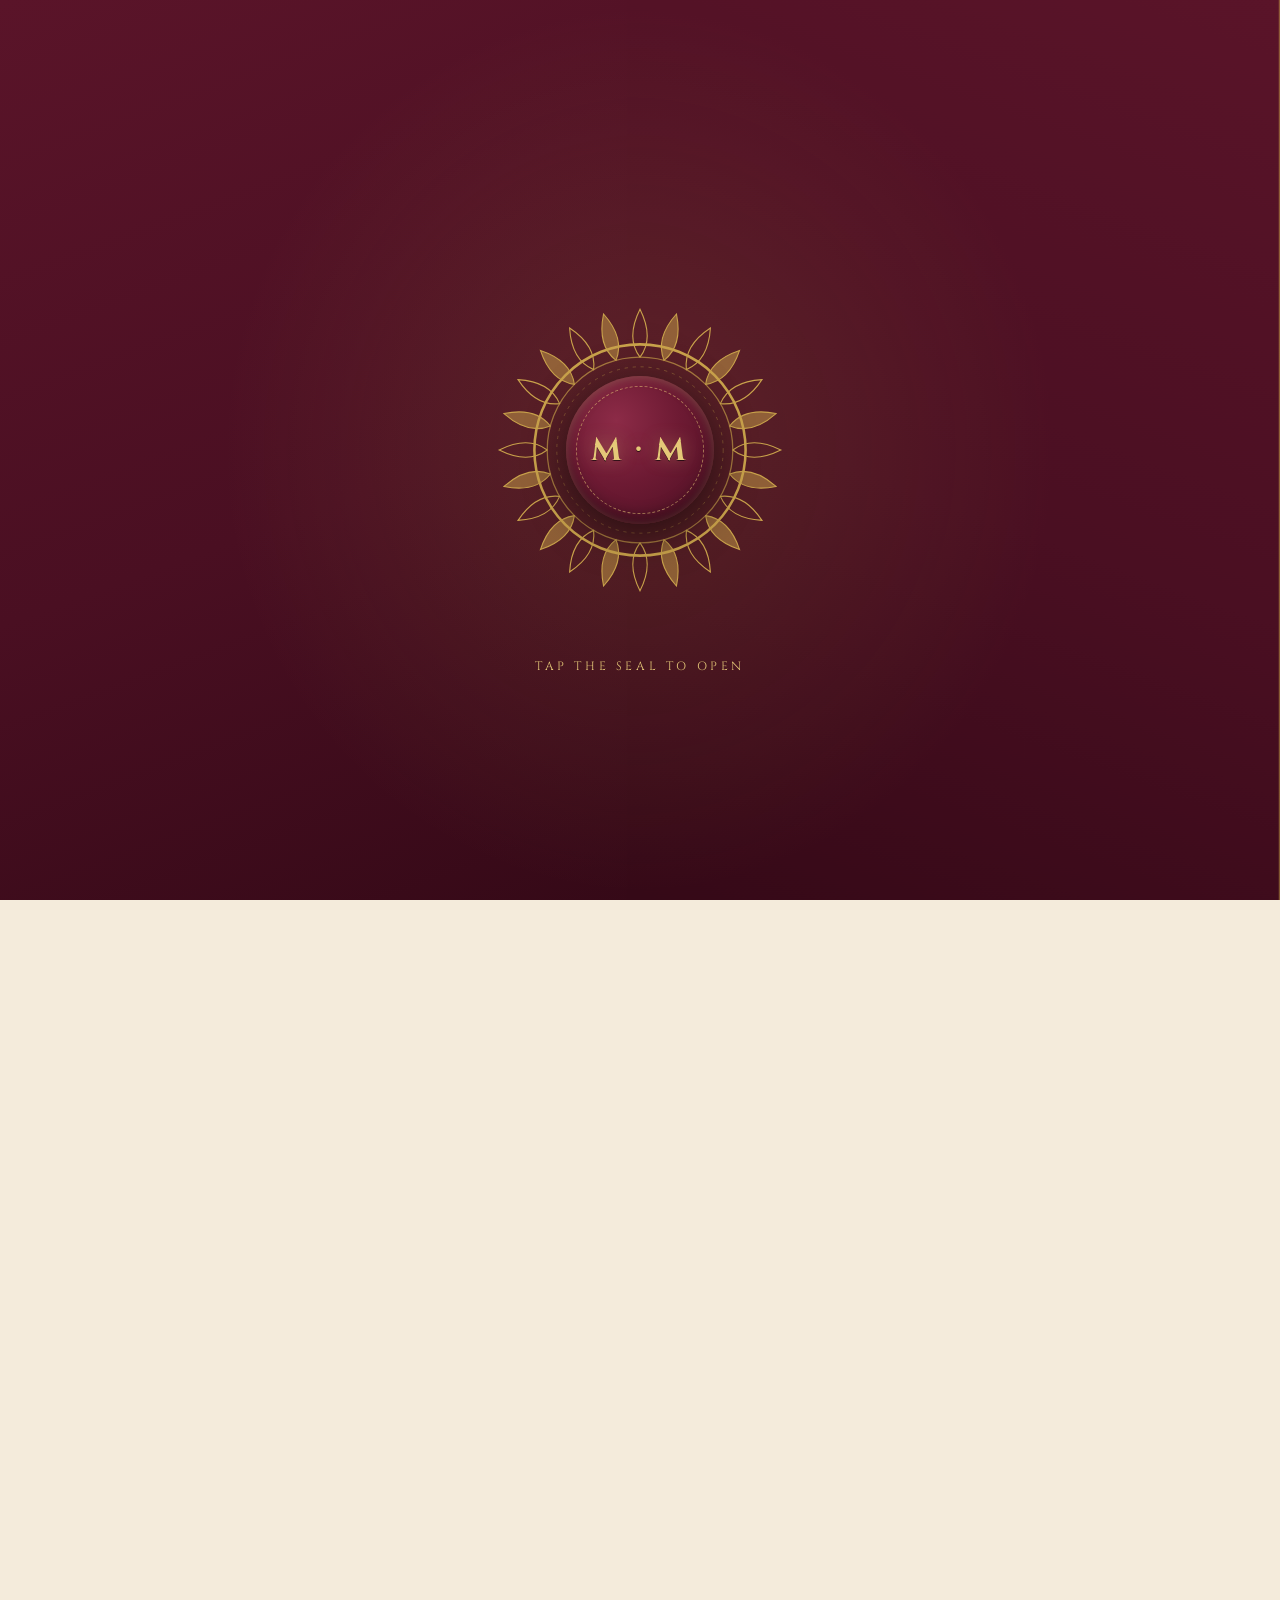
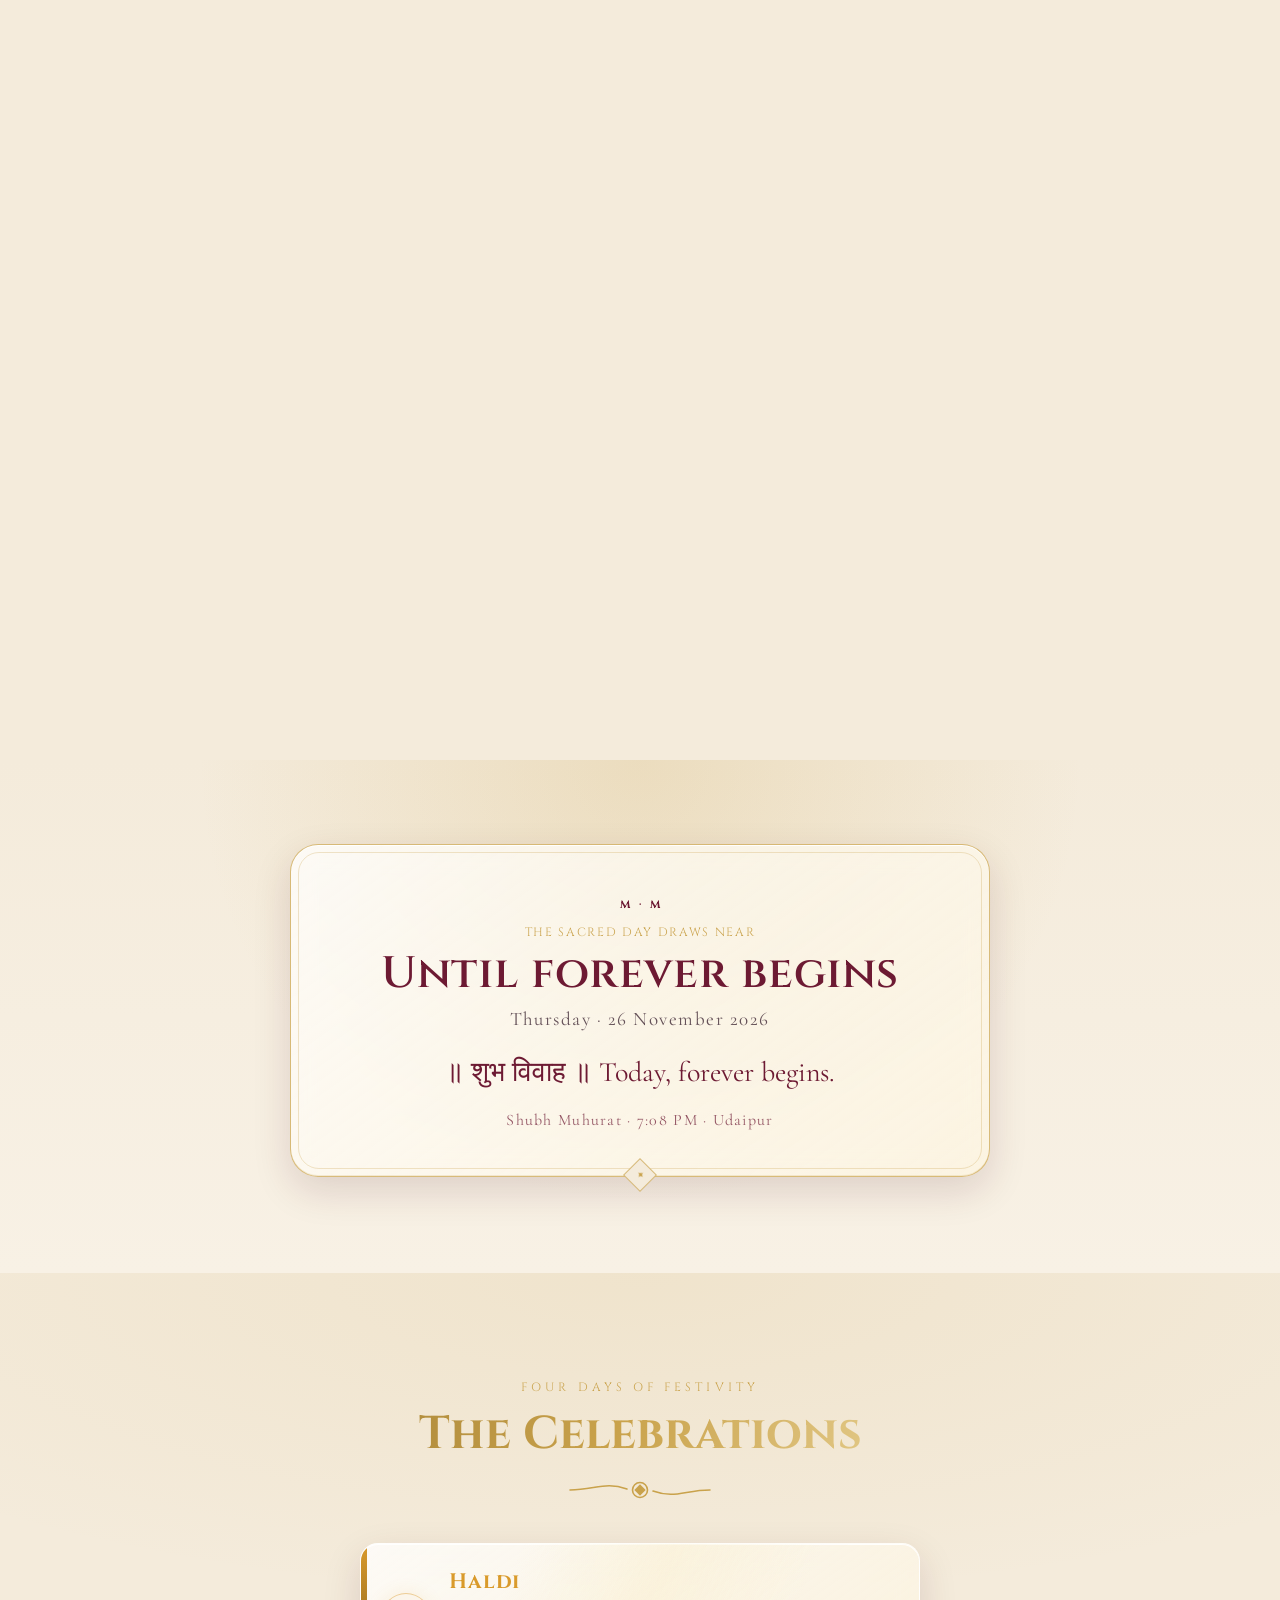
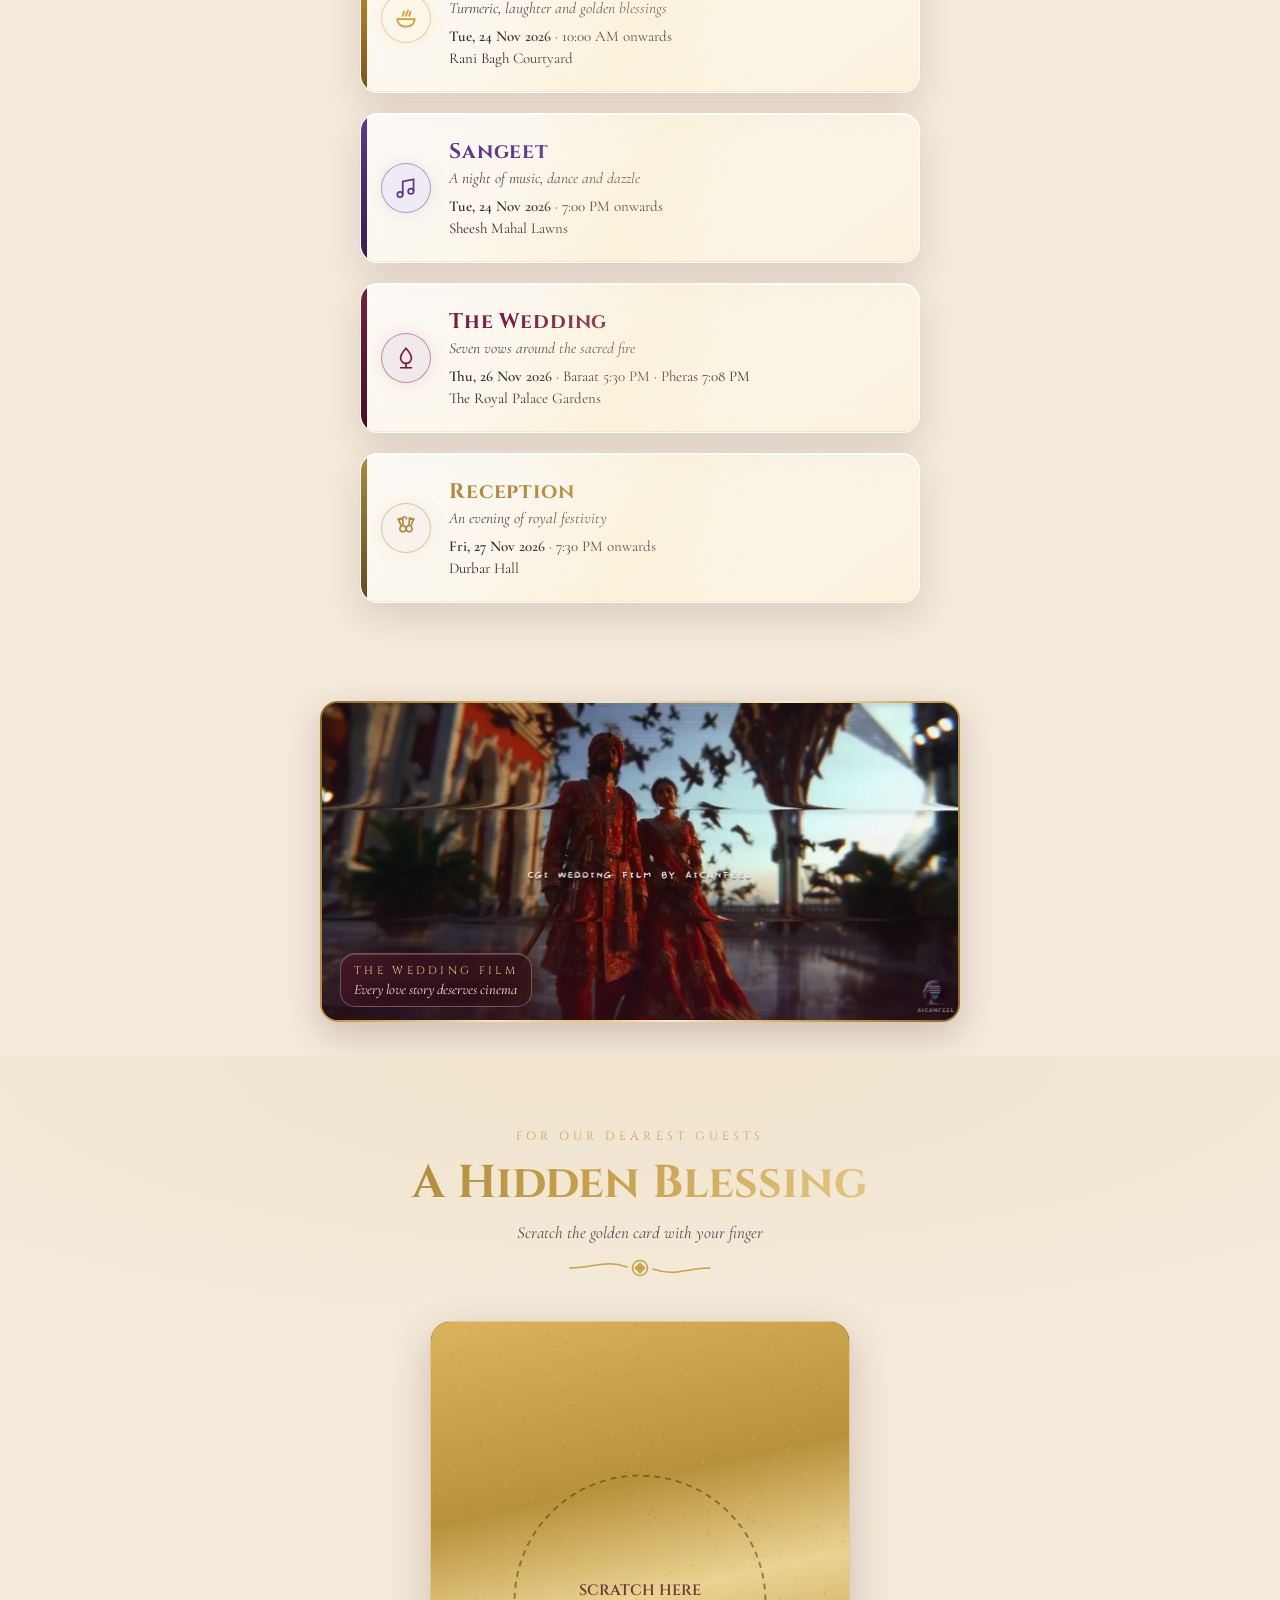
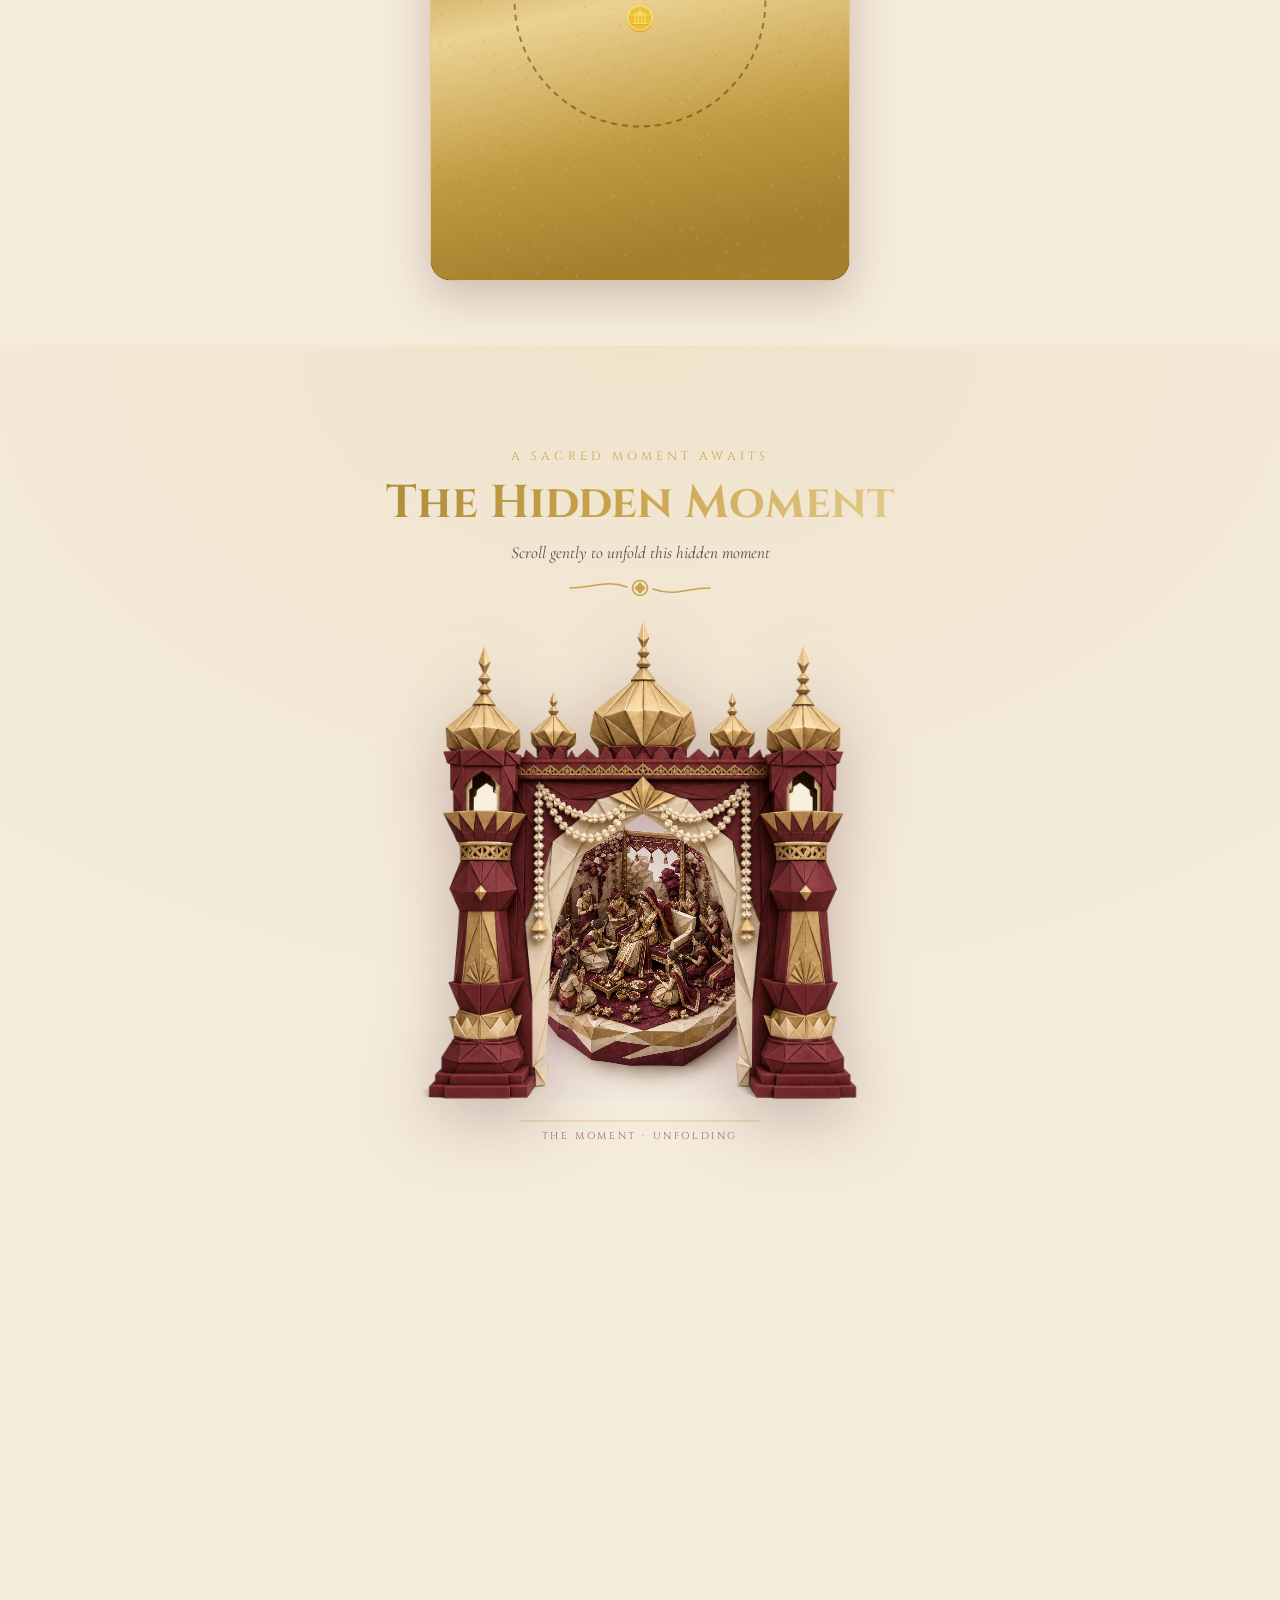
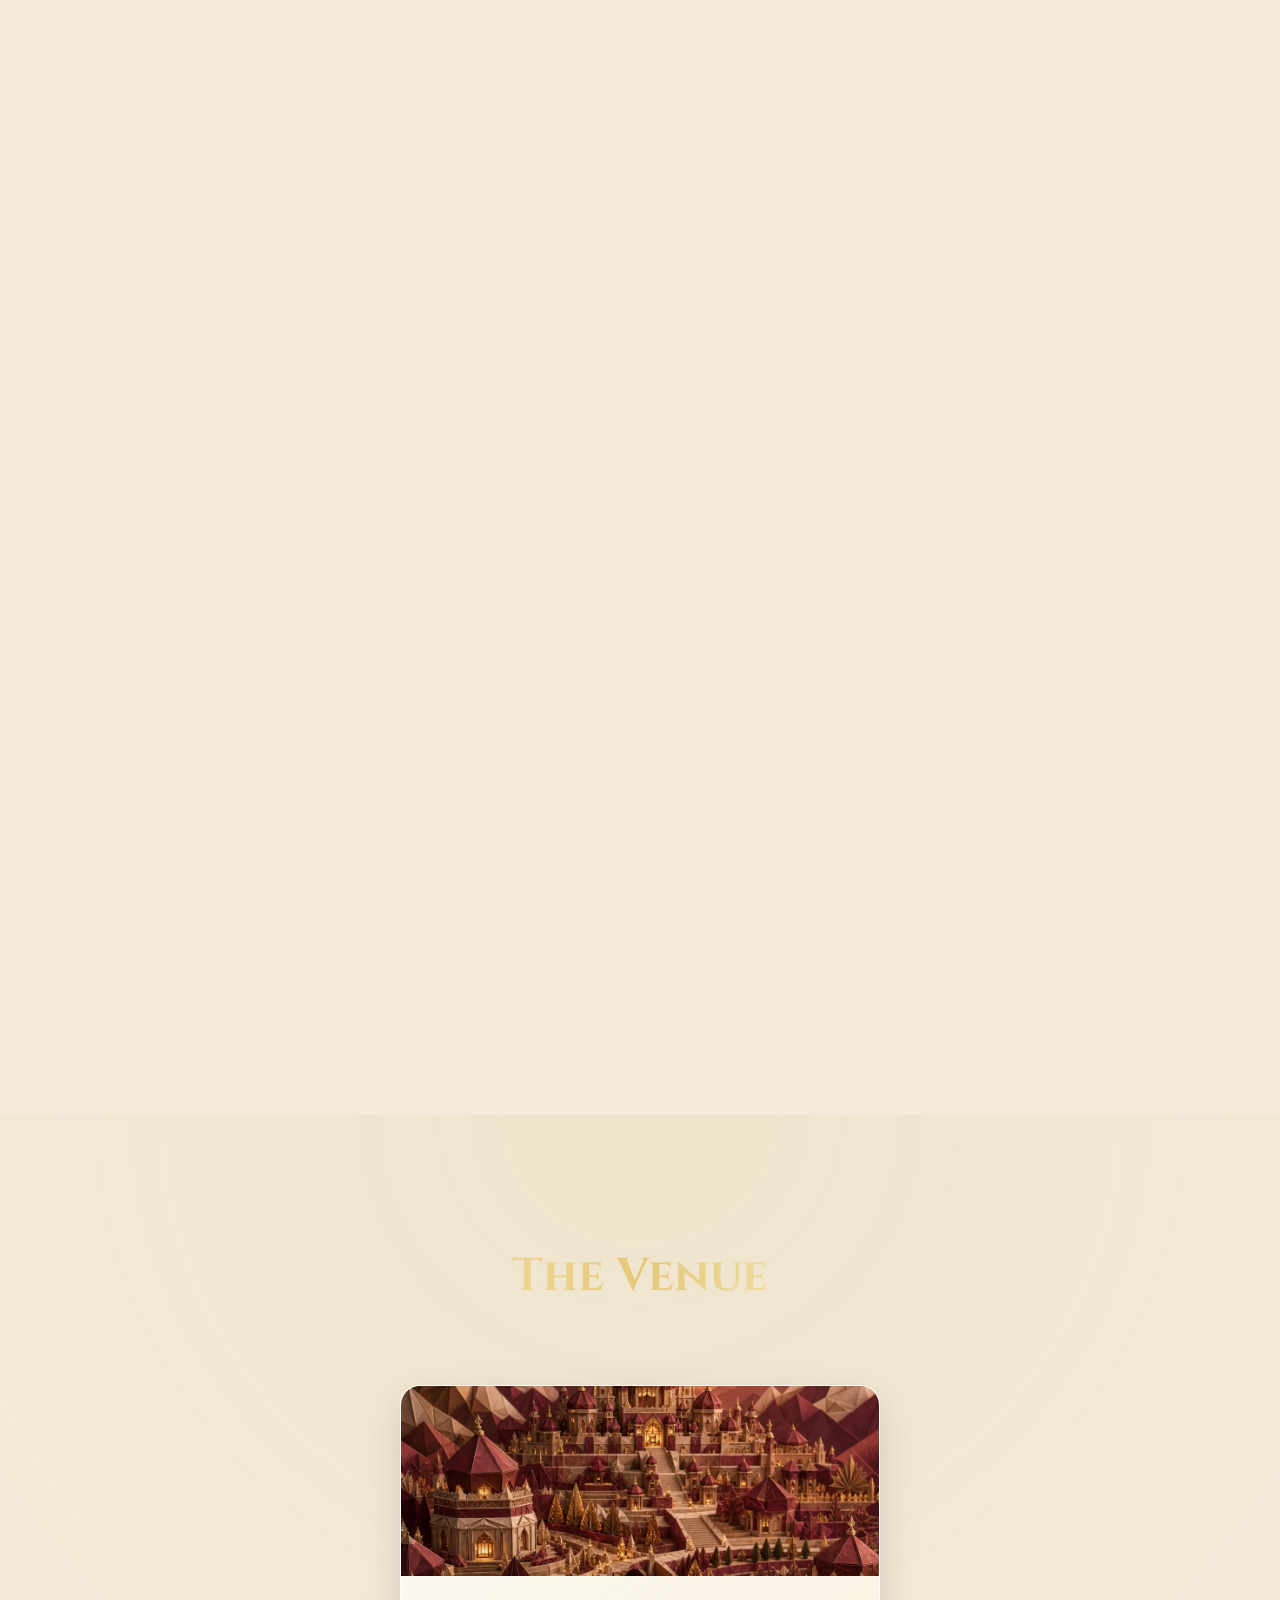
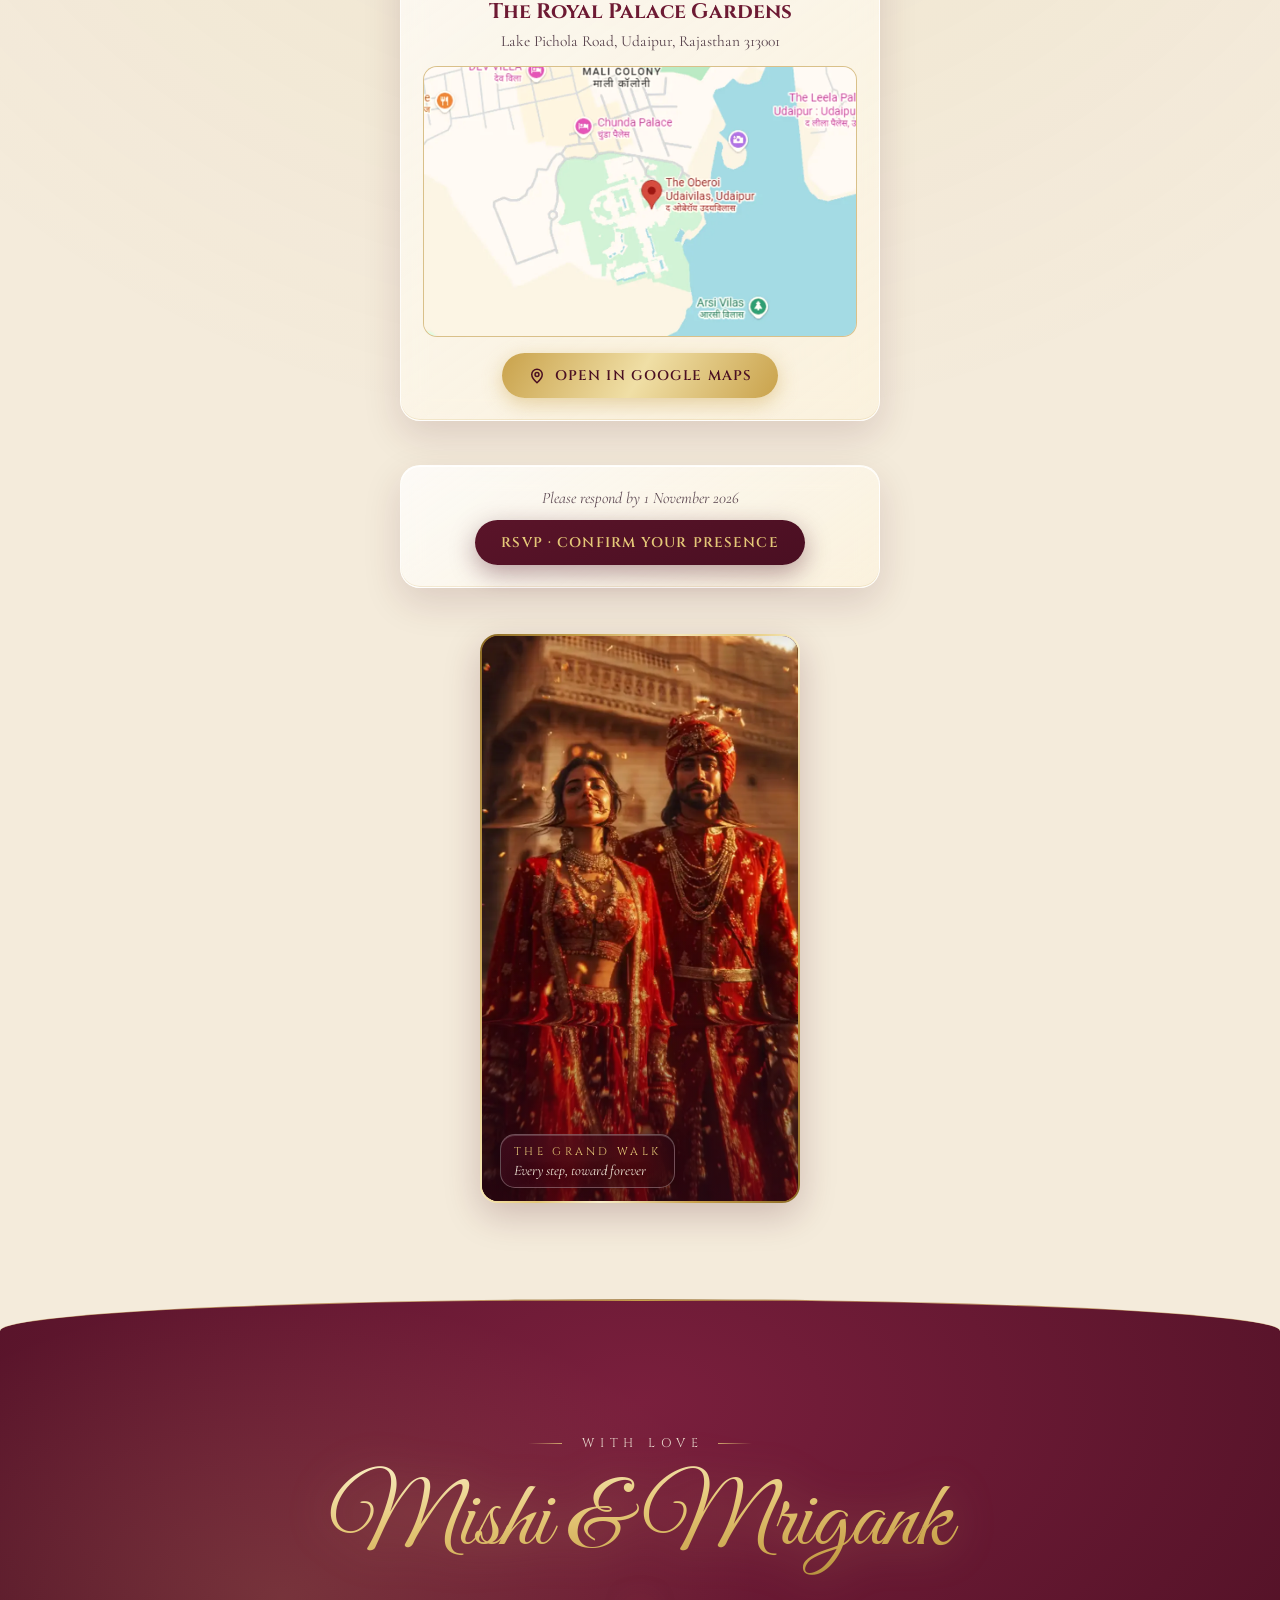
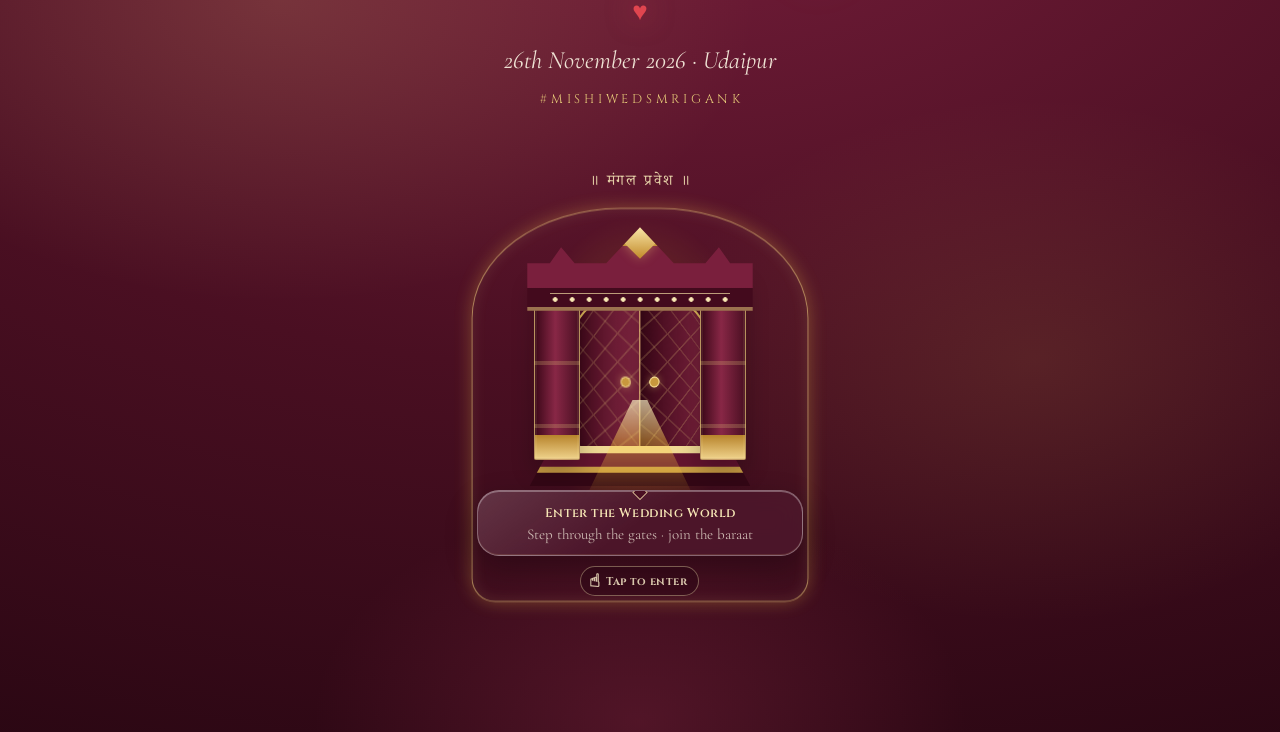
<file: index.html>
<!DOCTYPE html>
<html lang="en">
<head>
<meta charset="UTF-8">
<meta name="viewport" content="width=device-width, initial-scale=1.0, viewport-fit=cover">
<title>Mishi ♥ Mrigank — A Royal Wedding Invitation</title>
<meta name="description" content="With the blessings of Lord Ganesha, join us for the royal wedding of Mishi & Mrigank — 26 November 2026, The Royal Palace Gardens, Udaipur.">
<meta name="theme-color" content="#4A0F22">
<meta property="og:title" content="Mishi ♥ Mrigank — The Royal Wedding">
<meta property="og:description" content="You are royally invited. Scroll to open the invitation.">
<meta property="og:image" content="assets/stills/world.webp">
<link rel="preconnect" href="https://fonts.googleapis.com">
<link rel="preconnect" href="https://fonts.gstatic.com" crossorigin>
<link href="https://fonts.googleapis.com/css2?family=Cinzel:wght@400;600;700&family=Cormorant+Garamond:ital,wght@0,400;0,500;0,600;1,400&family=Great+Vibes&family=Noto+Serif+Devanagari:wght@400;600&display=swap" rel="stylesheet">
<link rel="stylesheet" href="styles.css?v=20260720-sides">
</head>
<body class="is-loading">

<!-- ═══════════════ THE SEAL (loader / entry) ═══════════════ -->
<div id="loader" aria-label="Opening invitation">
  <div class="door door-l"></div>
  <div class="door door-r"></div>
  <div class="loader-center">
    <svg id="mandala" viewBox="-100 -100 200 200" aria-hidden="true">
      <g id="mandala-spin">
        <g id="petal-ring"></g>
        <circle r="58" fill="none" stroke="currentColor" stroke-width=".8" opacity=".7"/>
        <circle r="52" fill="none" stroke="currentColor" stroke-width=".4" stroke-dasharray="2 3" opacity=".6"/>
      </g>
      <circle id="progress-ring" r="66" fill="none" stroke="currentColor" stroke-width="1.6"
              stroke-linecap="round" transform="rotate(-90)"/>
    </svg>
    <button id="seal-btn" disabled aria-label="Open the invitation">
      <span class="seal-monogram">M · M</span>
      <span class="seal-rim"></span>
    </button>
    <p id="loader-status" role="status" aria-live="polite"><span id="loader-copy">Preparing the baraat…</span> <span id="loader-pct">0%</span></p>
    <button id="loader-retry" class="hidden" type="button">Retry preparation</button>
    <p id="loader-tap" class="hidden">Tap the seal to open</p>
  </div>
</div>

<!-- ═══════════════ AMBIENT PETALS ═══════════════ -->
<canvas id="petals" aria-hidden="true"></canvas>

<!-- ═══════════════ HERO — THE UNFOLDING ═══════════════ -->
<section id="hero">
  <div class="hero-sticky">
    <canvas id="scrub" aria-hidden="true"></canvas>
    <div class="vignette" aria-hidden="true"></div>

    <!-- Wide-screen editorial side notes — decorative and deliberately CSS-only -->
    <div class="hero-side hero-side-left" aria-hidden="true">
      <span class="hero-side-dev">वधू</span>
      <span class="hero-side-role">The Bride</span>
      <span class="hero-side-rule"></span>
      <em>Grace in every step</em>
      <small>26 · XI · 2026</small>
    </div>
    <div class="hero-side hero-side-right" aria-hidden="true">
      <span class="hero-side-dev">वर</span>
      <span class="hero-side-role">The Groom</span>
      <span class="hero-side-rule"></span>
      <em>Joy in every beat</em>
      <small>Udaipur · Rajasthan</small>
    </div>

    <!-- Crown — a quiet, constant signature above the unfolding world -->
    <div id="hero-crown" aria-hidden="true">
      <span class="crown-mono">M · M</span>
      <span class="crown-rule"></span>
      <span class="crown-chapter">A Royal Union</span>
    </div>

    <!-- One permanent message: the imagery moves, the invitation remains serene. -->
    <div class="beat beat-static">
      <div class="hero-copy-glass">
        <p class="eyebrow">॥ शुभ विवाह ॥</p>
        <h1 class="names"><span class="name-word">Mishi</span> <span class="amp">♥</span> <span class="name-word">Mrigank</span></h1>
        <p class="hero-vow">Two souls · Seven vows · One forever</p>
        <div class="scroll-hint" aria-hidden="true"><span>Scroll to witness their story</span><i class="chev"></i></div>
      </div>
    </div>
  </div>
</section>

<!-- ═══════════════ THE COUNTDOWN ═══════════════ -->
<section id="countdown-section" aria-labelledby="countdown-title">
  <div class="countdown-card">
    <span class="countdown-sigil" aria-hidden="true">M · M</span>
    <p class="eyebrow">The sacred day draws near</p>
    <h2 id="countdown-title">Until forever begins</h2>
    <p class="countdown-date">Thursday · 26 November 2026</p>
    <div id="countdown" class="countdown" role="timer" aria-label="Countdown to the wedding">
      <div class="cd-cell"><span class="cd-num" id="cd-d">–</span><span class="cd-lbl">Days</span></div>
      <div class="cd-cell"><span class="cd-num" id="cd-h">–</span><span class="cd-lbl">Hours</span></div>
      <div class="cd-cell"><span class="cd-num" id="cd-m">–</span><span class="cd-lbl">Mins</span></div>
      <div class="cd-cell"><span class="cd-num" id="cd-s">–</span><span class="cd-lbl">Secs</span></div>
    </div>
    <p class="countdown-detail">Shubh Muhurat · 7:08 PM · Udaipur</p>
  </div>
</section>

<!-- ═══════════════ THE CELEBRATIONS ═══════════════ -->
<section id="events">
  <img loading="lazy" class="decor decor-toran" src="assets/decor/toran.webp" alt="" aria-hidden="true">
  <img loading="lazy" class="decor decor-elephant" data-depth="0.22" src="assets/decor/elephant.webp" alt="" aria-hidden="true">
  <img loading="lazy" class="decor decor-umbrella" data-depth="0.38" src="assets/decor/umbrella.webp" alt="" aria-hidden="true">
  <header class="sec-head">
    <p class="eyebrow">Four days of festivity</p>
    <h2 class="sec-title gold-foil">The Celebrations</h2>
  </header>
  <div id="event-cards"></div>
</section>

<!-- ═══════════════ FILM BAND 1 ═══════════════ -->
<div class="film-band"><div class="film-inner"><video muted loop playsinline preload="none" data-poster="assets/film/film1_poster.webp" data-src="assets/film/film1.mp4" aria-label="Wedding film teaser"></video><p class="film-caption"><span class="film-eyebrow">The Wedding Film</span><span class="film-line">Every love story deserves cinema</span></p></div></div>

<!-- ═══════════════ BLESSINGS · SCRATCH ═══════════════ -->
<section id="blessings">
  <header class="sec-head">
    <p class="eyebrow">For our dearest guests</p>
    <h2 class="sec-title gold-foil">A Hidden Blessing</h2>
    <p class="sec-sub">Scratch the golden card with your finger</p>
  </header>

  <div id="scratch-wrap">
    <div id="scratch-under">
      <img src="assets/stills/scratch_reveal.webp" alt="The couple at sunset" loading="lazy">
      <div class="scratch-msg">
        <h3 id="scratch-heading">A little secret, just for you</h3>
        <p id="scratch-message"></p>
      </div>
    </div>
    <canvas id="scratch-foil"></canvas>
  </div>

  <img loading="lazy" class="decor decor-lotus" data-depth="0.3" src="assets/decor/lotus.webp" alt="" aria-hidden="true">
</section>

<!-- ═══════════════ THE HIDDEN MOMENT (scroll-driven) ═══════════════ -->
<section id="sanctum">
  <div id="sanctum-stage">
    <header class="sec-head">
      <p class="eyebrow" id="sanctum-eyebrow">A sacred moment awaits</p>
      <h2 class="sec-title gold-foil" id="sanctum-heading">The Hidden Moment</h2>
      <p class="sec-sub" id="sanctum-hint"></p>
    </header>
    <div id="sanctum-portal">
      <div id="sanctum-view">
        <canvas id="sanctum-canvas" aria-hidden="true"></canvas>
        <img loading="lazy" id="sanctum-poster" src="assets/stills/sanctum_start.webp" alt="A hidden origami moment, veiled">
        <div id="sanctum-veil">
          <span class="veil-lotus">🪷</span>
          <span class="veil-text" id="sanctum-veil-text"></span>
          <span class="veil-progress hidden" id="sanctum-progress"></span>
        </div>
      </div>
      <img loading="lazy" class="sanctum-arch" src="assets/decor/arch.webp" alt="" aria-hidden="true">
    </div>
    <div id="sanctum-filmbar" aria-hidden="true">
      <span class="bar"><span class="fill" id="sanctum-fill"></span></span>
      <span class="cap">The moment · unfolding</span>
    </div>
  </div>
</section>

<!-- ═══════════════ VENUE & RSVP ═══════════════ -->
<!-- ═══════════════ FILM BAND 2 ═══════════════ -->
<div class="film-band"><div class="film-inner"><video muted loop playsinline preload="none" data-poster="assets/film/film2_poster.webp" data-src="assets/film/film2.mp4" aria-label="A royal affair film clip"></video><p class="film-caption"><span class="film-eyebrow">A Royal Affair</span><span class="film-line">Dressed in gold, bound by fire</span></p></div></div>

<section id="venue">
  <img class="decor decor-toran decor-toran-2" src="assets/decor/toran.webp" alt="" aria-hidden="true">
  <header class="sec-head">
    <p class="eyebrow">Where the stars align</p>
    <h2 class="sec-title gold-foil">The Venue</h2>
  </header>

  <div class="venue-card">
    <div class="venue-art" style="background-image:url('assets/stills/venue_art.webp')"></div>
    <div class="venue-info">
      <h3 id="venue-name">The Royal Palace Gardens</h3>
      <p id="venue-address">Lake Pichola Road, Udaipur, Rajasthan</p>
      <a id="map-link" href="#" target="_blank" rel="noopener" aria-label="Open venue location in Google Maps">
        <img src="assets/stills/map.webp" width="1000" height="1072" loading="lazy" decoding="async" alt="Map showing the venue location">
      </a>
      <a id="maps-btn" class="btn-gold" href="#" target="_blank" rel="noopener">
        <svg viewBox="0 0 24 24" width="18" height="18" fill="none" stroke="currentColor" stroke-width="2"><path d="M12 21s-7-6.1-7-11a7 7 0 1 1 14 0c0 4.9-7 11-7 11z"/><circle cx="12" cy="10" r="2.6"/></svg>
        Open in Google Maps
      </a>
    </div>
  </div>

  <div class="rsvp-block">
    <p id="rsvp-deadline" class="rsvp-deadline"></p>
    <button id="rsvp-btn" class="btn-maroon">RSVP · Confirm Your Presence</button>
  </div>

  <!-- ═══════════════ FILM FINALE (portrait) ═══════════════ -->
  <div class="film-band portrait">
    <div class="film-inner">
      <video muted loop playsinline preload="none" data-poster="assets/film/film3_poster.webp" data-src="assets/film/film3.mp4" aria-label="The grand walk"></video>
      <p class="film-caption"><span class="film-eyebrow">The Grand Walk</span><span class="film-line">Every step, toward forever</span></p>
    </div>
  </div>

  <footer id="finale">
    <p class="finale-eyebrow"><span class="fe-rule"></span>With love<span class="fe-rule"></span></p>
    <h3 class="finale-script">Mishi &amp; Mrigank</h3>
    <p class="finale-heart" aria-hidden="true">♥</p>
    <p class="finale-date">26th November 2026 · Udaipur</p>
    <p class="finale-tag">#MishiWedsMrigank</p>
    <div class="world-gateway" aria-labelledby="world-gateway-title">
      <p class="world-gateway-kicker" lang="hi">॥ मंगल प्रवेश ॥</p>
      <a id="world-portal-link" class="world-portal-link" href="./world/index.html"
        aria-labelledby="world-gateway-title world-gateway-hint">
        <span class="world-portal-visual" aria-hidden="true">
          <span class="world-gate-crown"></span>
          <span class="world-gate-opening">
            <span class="world-gate-door world-gate-door-left"></span>
            <span class="world-gate-door world-gate-door-right"></span>
          </span>
          <span class="world-gate-threshold"></span>
          <span class="world-gate-path"></span>
        </span>
        <span class="world-portal-action">
          <strong id="world-gateway-title">Enter the Wedding World</strong>
          <small id="world-gateway-hint">Step through the gates · join the baraat</small>
        </span>
        <span class="portal-tap-cue" aria-hidden="true">
          <span class="portal-tap-hand">&#9757;&#65038;</span>
          <span>Tap to enter</span>
        </span>
      </a>
    </div>
  </footer>
</section>

<!-- ═══════════════ RSVP MODAL ═══════════════ -->
<div id="rsvp-modal" class="hidden" role="dialog" aria-modal="true" aria-hidden="true" aria-label="RSVP form">
  <div class="modal-sheet">
    <button id="rsvp-close" aria-label="Close">✕</button>
    <h3 class="gold-foil">Confirm Your Presence</h3>
    <div id="rsvp-frame-slot"></div>
  </div>
</div>

<!-- Golden scroll thread -->
<div id="thread" aria-hidden="true"><i id="thread-lotus">🪷</i></div>

<!-- Sound toggle -->
<button id="sound-toggle" class="hidden" aria-label="Toggle sound">🔔</button>

<!-- Full-screen handoff into the separately loaded 3D wedding world -->
<div id="portal-transition" aria-hidden="true">
  <div class="portal-transition-rays" aria-hidden="true"></div>
  <p class="portal-transition-copy" role="status" aria-live="polite">
    <span>॥ शुभ विवाह ॥</span>
    <strong>The baraat awaits</strong>
  </p>
</div>

<script src="config.js?v=20260719-lean"></script>
<script src="app.js?v=20260720-parallax"></script>
</body>
</html>
</file>
<file: styles.css>
/* ═══════════════════════════════════════════════════════════
   ROYAL WEDDING INVITE — STYLES
   Mobile-first · 60fps · gold-on-maroon royal theme
   ═══════════════════════════════════════════════════════════ */

:root {
  --maroon: #6D1A33;
  --maroon-deep: #4A0F22;
  --gold: #C9A24B;
  --gold-soft: #E5C878;
  --ivory: #F4EBDB;
  --ink: #3A2230;
  --vh: 1vh; /* corrected by JS to avoid URL-bar jumps */
  --serif-display: "Cinzel", serif;
  --serif-body: "Cormorant Garamond", serif;
  --serif-dev: "Noto Serif Devanagari", serif;
  --glass-fill: linear-gradient(145deg, rgba(255,255,255,.76), rgba(255,247,225,.54));
  --glass-stroke: rgba(255,255,255,.78);
  --glass-shadow: 0 14px 38px rgba(74,15,34,.14), inset 0 1px 0 rgba(255,255,255,.9), inset 0 -1px 0 rgba(201,162,75,.18);
}

* { margin: 0; padding: 0; box-sizing: border-box; }
html { scroll-behavior: auto; }
body {
  font-family: var(--serif-body);
  background: var(--ivory);
  color: var(--ink);
  overflow-x: hidden;
  -webkit-font-smoothing: antialiased;
  overscroll-behavior-y: none;
}
body.is-loading { overflow: hidden; }
.hidden { display: none !important; }
img { max-width: 100%; }
button { font-family: inherit; cursor: pointer; }
:where(a, button, input, select, textarea):focus-visible {
  outline: 3px solid var(--gold-soft);
  outline-offset: 3px;
}

/* Handmade-paper grain over everything — the single biggest "expensive" cue */
body::after {
  content: "";
  position: fixed; inset: 0;
  z-index: 66;
  pointer-events: none;
  background-image: url("data:image/svg+xml,%3Csvg xmlns='http://www.w3.org/2000/svg' width='220' height='220'%3E%3Cfilter id='n'%3E%3CfeTurbulence type='fractalNoise' baseFrequency='.85' numOctaves='2' stitchTiles='stitch'/%3E%3C/filter%3E%3Crect width='220' height='220' filter='url(%23n)' opacity='.55'/%3E%3C/svg%3E");
  opacity: .05;
  mix-blend-mode: multiply;
}

/* ── Gold foil text ───────────────────────────────────────── */
.gold-foil {
  background: linear-gradient(105deg,
    #8a6a25 0%, var(--gold) 22%, #f6e7b6 40%, var(--gold-soft) 50%,
    #f9efc9 60%, var(--gold) 78%, #8a6a25 100%);
  background-size: 220% 100%;
  -webkit-background-clip: text;
  background-clip: text;
  color: transparent;
  background-position: 50% 0;
}
@keyframes foil-sheen {
  0%, 100% { background-position: 0% 0; }
  50%      { background-position: 100% 0; }
}
.sec-head.shown .gold-foil { animation: foil-sheen 1.15s ease-out .15s both; }

.eyebrow {
  font-family: var(--serif-display);
  font-size: 12px;
  letter-spacing: .14em;
  text-transform: uppercase;
  color: var(--gold);
  opacity: .95;
}

/* ═══════════════ LOADER — THE SEAL ═══════════════ */
#loader {
  position: fixed; inset: 0; z-index: 100;
  display: grid; place-items: center;
  color: var(--gold);
  touch-action: none;
  overscroll-behavior: none;
}
.door {
  position: absolute; top: 0; bottom: 0; width: 51%;
  background:
    radial-gradient(120% 90% at 100% 50%, rgba(201,162,75,.14), transparent 55%),
    linear-gradient(160deg, #5a1429 0%, var(--maroon-deep) 55%, #350917 100%);
  transition: transform 1.5s cubic-bezier(.7, 0, .2, 1);
  will-change: transform;
}
.door-l { left: 0;  border-right: 1px solid rgba(201,162,75,.5);
  background-position: right center; }
.door-r { right: 0; border-left: 1px solid rgba(201,162,75,.5);
  transform: scaleX(-1); }
#loader.open .door-l { transform: translateX(-101%); }
#loader.open .door-r { transform: scaleX(-1) translateX(-101%); }
#loader.open .loader-center { opacity: 0; transform: scale(1.35); }
#loader.gone { display: none; }

.loader-center {
  position: relative; z-index: 2;
  display: grid; place-items: center;
  transition: opacity .8s ease, transform .9s ease;
}
#mandala {
  width: min(72vw, 320px); height: min(72vw, 320px);
  overflow: visible;
}
#mandala-spin { animation: spin 60s linear infinite; transform-origin: 0 0; }
@keyframes spin { to { transform: rotate(360deg); } }
#progress-ring { stroke-dasharray: 414.7; stroke-dashoffset: 414.7; transition: stroke-dashoffset .35s ease; }

#seal-btn {
  position: absolute;
  width: min(34vw, 148px); height: min(34vw, 148px);
  border-radius: 50%;
  border: none;
  background:
    radial-gradient(circle at 34% 30%, #8c2b47 0%, var(--maroon) 45%, var(--maroon-deep) 100%);
  box-shadow:
    0 10px 40px rgba(0,0,0,.55),
    inset 0 2px 10px rgba(255,220,160,.25),
    inset 0 -6px 16px rgba(0,0,0,.45);
  display: grid; place-items: center;
  transition: transform .3s ease, box-shadow .3s ease;
}
#seal-btn:disabled { opacity: .82; }
#seal-btn:not(:disabled) { animation: seal-pulse 2.2s ease-in-out infinite; }
@keyframes seal-pulse {
  0%,100% { transform: scale(1); }
  50%     { transform: scale(1.05); box-shadow: 0 14px 52px rgba(201,162,75,.35), inset 0 2px 10px rgba(255,220,160,.3), inset 0 -6px 16px rgba(0,0,0,.45); }
}
.seal-monogram {
  font-family: var(--serif-display);
  font-size: clamp(20px, 7vw, 32px);
  font-weight: 700;
  color: var(--gold-soft);
  text-shadow: 0 1px 0 rgba(0,0,0,.6), 0 0 18px rgba(229,200,120,.4);
  letter-spacing: .08em;
}
.seal-rim {
  position: absolute; inset: 7%;
  border-radius: 50%;
  border: 1.5px dashed rgba(229,200,120,.55);
  pointer-events: none;
}
#loader-status, #loader-tap {
  position: absolute; bottom: -64px; width: 100vw; text-align: center;
  font-family: var(--serif-display);
  font-size: 12px; letter-spacing: .3em; text-transform: uppercase;
  color: var(--gold-soft);
}
#loader-tap { animation: fade-blink 1.8s ease-in-out infinite; }
#loader-retry {
  position: fixed;
  left: 50%;
  bottom: calc(env(safe-area-inset-bottom, 0px) + 24px);
  z-index: 3;
  min-height: 44px;
  padding: 0 20px;
  transform: translateX(-50%);
  border: 1px solid rgba(229,200,120,.72);
  border-radius: 999px;
  color: var(--gold-soft);
  background: rgba(53,9,23,.82);
  font: 600 11px/1 var(--serif-display);
  letter-spacing: .18em;
  text-transform: uppercase;
  white-space: nowrap;
  touch-action: manipulation;
}
#loader-retry:active { background: rgba(109,26,51,.96); }
@keyframes fade-blink { 0%,100% { opacity: .55; } 50% { opacity: 1; } }

/* ═══════════════ PETALS ═══════════════ */
#petals {
  position: fixed; inset: 0; z-index: 60;
  pointer-events: none;
}

/* ═══════════════ HERO ═══════════════ */
#hero { position: relative; background: var(--ivory); }
.hero-sticky {
  position: sticky; top: 0;
  height: calc(var(--vh) * 100);
  overflow: hidden;
  contain: paint;
  isolation: isolate;
}
#scrub {
  position: absolute; inset: 0;
  width: 100%; height: 100%;
  background: var(--ivory);
}
/* A static wash of golden light keeps the scene luminous without repainting
   a full-screen blended layer throughout the scroll. */
.hero-sticky::after {
  content: "";
  position: absolute; inset: -30%;
  pointer-events: none;
  background: radial-gradient(ellipse 34% 26% at 50% 50%, rgba(255,232,170,.5), transparent 70%);
  mix-blend-mode: soft-light;
}
.vignette {
  position: absolute; inset: -2px; pointer-events: none;
  /* feathers the floating world into the page ivory — no hard frame edges */
  background:
    radial-gradient(ellipse 78% 54% at 50% 42%, transparent 56%, var(--ivory) 92%),
    linear-gradient(to bottom, var(--ivory) 0%, transparent 12%, transparent 80%, var(--ivory) 97%);
}

/* Editorial side notes occupy only genuinely empty wide-screen margins. */
.hero-side { display: none; }
@media (min-width: 1180px) and (min-aspect-ratio: 4 / 3) {
  .hero-side {
    --side-outer: clamp(48px, 8vw, 170px);
    --side-enter: -14px;
    position: absolute;
    top: 50%;
    z-index: 2;
    width: min(280px, calc(50vw - 36.5vh - var(--side-outer) - 28px));
    display: grid;
    justify-items: center;
    gap: 13px;
    color: var(--maroon);
    text-align: center;
    pointer-events: none;
    user-select: none;
    contain: layout paint;
    opacity: 0;
    transform: translate3d(var(--side-enter), -50%, 0);
    transition: opacity 1.15s ease .65s, transform 1.3s cubic-bezier(.2,.75,.25,1) .55s;
  }
  .hero-side-left { left: var(--side-outer); }
  .hero-side-right {
    --side-enter: 14px;
    right: var(--side-outer);
  }
  #hero.entered .hero-side {
    opacity: .92;
    transform: translate3d(0, -50%, 0);
  }
  .hero-side > * { position: relative; }
  .hero-side-dev {
    font-family: var(--serif-dev);
    font-size: 30px;
    font-weight: 600;
    color: var(--gold);
    text-shadow: 0 1px 0 rgba(255,255,255,.6);
  }
  .hero-side-role {
    font-family: var(--serif-display);
    font-size: 11px;
    letter-spacing: .44em;
    text-indent: .44em;
    text-transform: uppercase;
    color: rgba(109,26,51,.8);
  }
  .hero-side-rule {
    width: min(140px, 78%);
    height: 1px;
    margin: 3px 0;
    background: linear-gradient(90deg, transparent, rgba(201,162,75,.9), transparent);
  }
  .hero-side-rule::after {
    content: "";
    position: absolute;
    top: 50%; left: 50%;
    width: 6px; height: 6px;
    border: 1px solid var(--gold);
    background: var(--ivory);
    transform: translate(-50%, -50%) rotate(45deg);
  }
  .hero-side em {
    font-family: var(--serif-body);
    font-style: italic;
    font-size: clamp(18px, 1.5vw, 23px);
    font-weight: 500;
    line-height: 1.3;
    color: rgba(58,34,48,.85);
  }
  .hero-side small {
    margin-top: 1px;
    font-family: var(--serif-display);
    font-size: 9.5px;
    letter-spacing: .32em;
    text-indent: .32em;
    text-transform: uppercase;
    color: rgba(109,26,51,.62);
  }
}

/* Crown — a quiet signature above the world */
#hero-crown {
  position: absolute;
  top: calc(env(safe-area-inset-top, 0px) + 18px);
  left: 0; right: 0;
  display: grid; justify-items: center; gap: 7px;
  pointer-events: none;
  z-index: 3;
}
.crown-mono {
  font-family: var(--serif-display);
  font-size: 13px; font-weight: 700;
  letter-spacing: .18em;
  color: var(--maroon);
  border: 1px solid rgba(201,162,75,.75);
  border-radius: 999px;
  padding: 7px 14px 6px;
  background: rgba(244,235,219,.55);
  -webkit-backdrop-filter: blur(6px);
  backdrop-filter: blur(6px);
  box-shadow: 0 2px 14px rgba(74,15,34,.12);
}
.crown-rule {
  width: 46px; height: 1px;
  background: linear-gradient(90deg, transparent, var(--gold), transparent);
}
.crown-chapter {
  font-family: var(--serif-display);
  font-size: 10.5px;
  letter-spacing: .18em; text-transform: uppercase;
  color: var(--maroon);
  opacity: .85;
}

.beat {
  position: absolute; inset: 0;
  display: flex; flex-direction: column;
  align-items: center; justify-content: flex-end;
  text-align: center;
  padding: 0 16px calc(env(safe-area-inset-bottom, 0px) + 20px);
  opacity: 0;
  pointer-events: none;
  will-change: opacity, transform;
}
.beat > * { position: relative; }
.beat-static {
  opacity: 1;
  visibility: visible;
  transform: none;
  will-change: auto;
}

.hero-copy-glass {
  width: min(100%, 560px);
  padding: 17px 18px 15px;
  border: 1px solid var(--glass-stroke);
  border-radius: 26px;
  background:
    linear-gradient(145deg, rgba(255,255,255,.78), rgba(255,244,215,.58) 54%, rgba(244,235,219,.72));
  box-shadow: var(--glass-shadow), 0 18px 44px rgba(46,8,22,.16);
  opacity: 0;
  transform: translate3d(0, 18px, 0) scale(.985);
  transition: opacity .75s ease .16s, transform .8s cubic-bezier(.2,.75,.25,1) .16s;
}
#hero.entered .hero-copy-glass {
  opacity: 1;
  transform: none;
}

.names {
  font-family: var(--serif-display);
  font-weight: 700;
  font-size: clamp(29px, 8.4vw, 60px);
  line-height: 1.08;
  margin: 8px 0 5px;
  color: var(--maroon-deep);
  letter-spacing: -.02em;
  white-space: nowrap;
  text-wrap: nowrap;
  text-shadow: 0 1px 0 rgba(255,255,255,.72);
}
.name-word { display: inline-block; }
/* Cinematic letter-cascade entrance for the names */
.names .ltr {
  display: inline-block;
  opacity: 0;
  transform: translateY(26px) rotate(4deg);
  filter: blur(5px);
}
#hero.entered .names .ltr {
  animation: ltr-in .9s cubic-bezier(.2,.75,.25,1) forwards;
  animation-delay: calc(var(--li) * 65ms + .25s);
}
@keyframes ltr-in {
  to { opacity: 1; transform: none; filter: blur(0); }
}
.amp { font-size: .6em; vertical-align: .18em; color: var(--gold); }
.beat .eyebrow {
  color: var(--maroon);
  text-shadow: none;
}
.hero-vow {
  margin: 2px 0 13px;
  font-size: clamp(14px, 3.9vw, 19px);
  line-height: 1.4;
  letter-spacing: .03em;
  color: rgba(58,34,48,.86);
  text-shadow: none;
}

/* Dedicated countdown card */
#countdown-section {
  padding: clamp(52px, 8vw, 84px) 18px clamp(60px, 9vw, 96px);
  overflow: hidden;
  background:
    radial-gradient(circle at 50% 0%, rgba(201,162,75,.20), transparent 54%),
    linear-gradient(180deg, #f4ebdb 0%, #f8f1e5 100%);
}
.countdown-card {
  position: relative;
  max-width: 700px;
  margin: 0 auto;
  padding: clamp(34px, 7vw, 54px) clamp(15px, 5vw, 48px) clamp(30px, 6vw, 46px);
  text-align: center;
  border: 1px solid rgba(201,162,75,.72);
  border-radius: 28px;
  background: var(--glass-fill);
  box-shadow: var(--glass-shadow);
  isolation: isolate;
}
.countdown-card::before {
  content: "";
  position: absolute;
  inset: 7px;
  border: 1px solid rgba(201,162,75,.28);
  border-radius: 21px;
  pointer-events: none;
}
.countdown-card::after {
  content: "✦";
  position: absolute;
  left: 50%; bottom: -11px;
  width: 22px; height: 22px;
  display: grid; place-items: center;
  transform: translateX(-50%) rotate(45deg);
  color: var(--gold);
  font-size: 10px;
  border: 1px solid rgba(201,162,75,.7);
  background: var(--ivory);
}
.countdown-sigil {
  display: block;
  margin: 0 auto 14px;
  font: 700 11px/1 var(--serif-display);
  letter-spacing: .28em;
  text-indent: .28em;
  color: var(--maroon);
}
#countdown-title {
  margin: 9px 0 7px;
  color: var(--maroon);
  font: 600 clamp(28px, 7vw, 44px)/1.15 var(--serif-display);
  letter-spacing: .02em;
}
.countdown-date,
.countdown-detail {
  color: rgba(58,34,48,.78);
  font-size: clamp(15px, 3.8vw, 19px);
  letter-spacing: .08em;
}
.countdown-detail {
  font-size: clamp(13px, 3.2vw, 16px);
  color: rgba(109,26,51,.72);
}
.countdown {
  display: grid;
  grid-template-columns: repeat(4, minmax(0, 1fr));
  gap: 8px;
  max-width: 440px;
  margin: 25px auto 21px;
}
.cd-cell {
  min-width: 0;
  padding: 13px 4px 10px;
  border-radius: 14px;
  border: 1px solid rgba(201,162,75,.52);
  background: rgba(255,253,247,.78);
  box-shadow: 0 5px 18px rgba(74,15,34,.07);
  display: grid; justify-items: center; gap: 1px;
}
.cd-num {
  font-family: var(--serif-display);
  font-size: clamp(20px, 5.5vw, 29px); font-weight: 700;
  color: var(--maroon);
  font-variant-numeric: tabular-nums;
}
.cd-lbl {
  font-size: clamp(8px, 2.3vw, 10px); letter-spacing: .18em; text-transform: uppercase;
  color: rgba(58,34,48,.75);
}
.countdown-complete {
  grid-column: 1 / -1;
  color: var(--maroon);
  font-size: clamp(20px, 5vw, 28px);
}

.scroll-hint {
  margin-top: 4px;
  display: grid; justify-items: center; gap: 6px;
  font-family: var(--serif-display);
  font-size: 10.5px; letter-spacing: .13em; text-transform: none;
  color: var(--maroon);
  text-shadow: none;
}
.chev {
  width: 10px; height: 10px;
  border-right: 2px solid var(--gold);
  border-bottom: 2px solid var(--gold);
  transform: rotate(45deg);
  animation: chev-drop 1.6s ease-in-out infinite;
}
@keyframes chev-drop {
  0%,100% { transform: translateY(0) rotate(45deg); opacity: .5; }
  50%     { transform: translateY(7px) rotate(45deg); opacity: 1; }
}

/* ═══════════════ SHARED SECTION CHROME ═══════════════ */
section { position: relative; z-index: 5; }
#events, #blessings, #venue {
  padding: 72px 22px 64px;
  background:
    radial-gradient(140% 60% at 50% 0%, rgba(201,162,75,.10), transparent 55%),
    var(--ivory);
  overflow: hidden;                 /* decor bleeds are clipped, no sideways scroll */
}
#sanctum {
  background:
    radial-gradient(140% 60% at 50% 0%, rgba(201,162,75,.10), transparent 55%),
    var(--ivory);
  /* NO overflow:hidden here — it would break the sticky stage */
}

/* ═══════════════ DECOR CUTOUTS ═══════════════════════════ */
.decor {
  position: absolute;
  pointer-events: none;
  z-index: 0;
  opacity: 0;
  transition: opacity 1.2s ease;
}
.decor.shown { opacity: 1; }
.decor-toran {
  top: -6px; left: -4%;
  width: 108%;
  transform-origin: 50% 0;
  animation: toran-sway 7s ease-in-out infinite;
}
.decor-toran-2 { animation-delay: 3.5s; }
@keyframes toran-sway {
  0%, 100% { transform: rotate(.5deg); }
  50%      { transform: rotate(-.5deg); }
}
.decor-elephant {
  left: -34px; bottom: 30px;
  width: clamp(150px, 42vw, 280px);
}
.decor-umbrella {
  right: -26px; top: 90px;
  width: clamp(90px, 26vw, 170px);
  rotate: 9deg;
  opacity: 0;
}
.decor-umbrella.shown { opacity: .92; }
.decor-lotus {
  right: -30px; bottom: -24px;
  width: clamp(150px, 44vw, 280px);
}
#events .sec-head, #venue .sec-head { margin-top: 34px; }
#event-cards, .venue-card, #scratch-wrap, .rsvp-block, footer { position: relative; z-index: 2; }

/* ═══════════════ SANCTUM — the hidden moment ═════════════ */
#sanctum {
  height: calc(var(--vh) * 220);     /* stable runway; mobile browser chrome cannot move it */
  padding: 0 22px !important;
}
#sanctum-stage {
  position: sticky; top: 0;
  min-height: calc(var(--vh) * 100);
  display: flex; flex-direction: column;
  justify-content: center;
  padding: 20px 0;
}
#sanctum-stage .sec-head { margin-bottom: 18px; }
#sanctum-portal {
  position: relative;
  width: min(88vw, calc(var(--vh) * 50), 440px);   /* stable while mobile browser chrome moves */
  margin: 0 auto;
  aspect-ratio: 1025 / 1126;        /* arch cutout ratio */
}
#sanctum-portal::after {
  content: "";
  position: absolute; inset: 0;
  z-index: 4;
  pointer-events: none;
  opacity: 0;
  background: url("assets/decor/arch.webp") center / 100% 100% no-repeat;
  filter: drop-shadow(0 0 42px rgba(229,200,120,.85));
}
#sanctum-filmbar {
  width: min(60vw, 240px);
  margin: 18px auto 0;
  display: grid; gap: 7px; justify-items: center;
}
#sanctum-filmbar .bar {
  width: 100%; height: 2px;
  background: rgba(201,162,75,.25);
  border-radius: 2px;
  overflow: hidden;
}
#sanctum-filmbar .fill {
  display: block; height: 100%;
  background: linear-gradient(90deg, var(--gold), var(--gold-soft));
  transform-origin: left;
  transform: scaleX(0);
}
#sanctum-filmbar .cap {
  font-family: var(--serif-display);
  font-size: 10px; letter-spacing: .26em; text-transform: uppercase;
  color: var(--maroon); opacity: .65;
}
.sanctum-arch {
  position: absolute; inset: 0;
  width: 100%; height: 100%;
  z-index: 3;
  pointer-events: none;
  filter: drop-shadow(0 16px 34px rgba(74,15,34,.28));
}
#sanctum.unlocked #sanctum-portal::after { animation: arch-bless 2.2s ease; }
@keyframes arch-bless {
  0%, 100% { opacity: 0; transform: scale(1); }
  40% { opacity: 1; transform: scale(1.008); }
}
#sanctum-view {
  position: absolute;
  /* measured from the arch cutout's pixels: opening apex 40.7%, pillars 29%/72% —
     slightly overfilled; the arch artwork above masks the excess */
  left: 27.5%; right: 26.5%; top: 36%; bottom: 0.5%;
  overflow: hidden;
  z-index: 1;
  background: var(--maroon-deep);
  contain: paint;
  isolation: isolate;
}
#sanctum-view canvas, #sanctum-view img {
  position: absolute; inset: 0;
  width: 100%; height: 100%;
  object-fit: cover;
}
#sanctum-canvas { opacity: 0; transition: opacity .9s ease; }
#sanctum-poster {
  filter: sepia(.35) brightness(.72) blur(1px);
  transform-origin: 50% 40%;
  animation: kenburns 16s ease-in-out infinite alternate;
  transition: opacity .9s ease;
}
#sanctum.loading #sanctum-poster { animation-play-state: paused; }
@keyframes kenburns {
  from { transform: scale(1.04) translateY(0); }
  to   { transform: scale(1.16) translateY(-3%); }
}
#sanctum.unlocked #sanctum-canvas { opacity: 1; }
#sanctum.unlocked #sanctum-poster { opacity: 0; animation-play-state: paused; }
#sanctum-veil {
  position: absolute; inset: 0;
  z-index: 2;
  display: grid; place-content: center; gap: 8px;
  text-align: center;
  background:
    radial-gradient(80% 60% at 50% 45%, rgba(46,8,22,.28), rgba(46,8,22,.66));
  transition: opacity 1s ease;
}
#sanctum.unlocked #sanctum-veil { opacity: 0; pointer-events: none; }
.veil-lotus {
  font-size: 40px;
  animation: veil-breathe 3.4s ease-in-out infinite;
  filter: drop-shadow(0 0 14px rgba(229,200,120,.6));
}
@keyframes veil-breathe {
  0%, 100% { transform: scale(1); opacity: .85; }
  50%      { transform: scale(1.12); opacity: 1; }
}
.veil-text, .veil-progress {
  font-family: var(--serif-display);
  font-size: 11.5px; letter-spacing: .24em; text-transform: uppercase;
  color: var(--gold-soft);
  text-shadow: 0 1px 8px rgba(46,8,22,.9);
  padding: 0 18px;
}

/* ═══════════════ FOOTER DIYAS ════════════════════════════ */
.foot-diyas {
  display: flex; align-items: center; justify-content: center;
  gap: 22px;
}
.foot-diya {
  width: 58px;
  animation: diya-flicker 2.8s ease-in-out infinite;
}
.foot-diya + .foot-monogram + .foot-diya { animation-delay: 1.3s; }
@keyframes diya-flicker {
  0%, 100% { filter: brightness(1) drop-shadow(0 0 6px rgba(229,200,120,.45)); }
  42% { filter: brightness(1.12) drop-shadow(0 0 14px rgba(229,200,120,.75)); }
  58% { filter: brightness(.96) drop-shadow(0 0 8px rgba(229,200,120,.5)); }
}
.sec-head { text-align: center; margin-bottom: 40px; }
.sec-head .eyebrow {
  letter-spacing: .1em; opacity: 0;
  transition: letter-spacing 1.4s cubic-bezier(.2,.7,.3,1), opacity 1.2s ease;
}
.sec-head.shown .eyebrow { letter-spacing: .34em; opacity: .95; }
.sec-title {
  font-family: var(--serif-display);
  font-weight: 700;
  font-size: clamp(30px, 8.4vw, 46px);
  margin-top: 8px;
}
.sec-sub { margin-top: 8px; font-size: 17px; font-style: italic; opacity: .8; }
/* Self-drawing gold flourish under section titles */
.flourish { width: 150px; height: 26px; margin: 12px auto 0; display: block; overflow: visible; }
.flourish path, .flourish circle {
  fill: none;
  stroke: var(--gold);
  stroke-width: 1.6;
  stroke-linecap: round;
  stroke-dasharray: 220;
  stroke-dashoffset: 220;
}
.sec-head.shown .flourish path, .sec-head.shown .flourish circle {
  transition: stroke-dashoffset 1.8s ease .3s;
  stroke-dashoffset: 0;
}
.flourish .gem {
  fill: var(--gold);
  stroke: none;
  opacity: 0;
  transform-origin: center;
  transform: scale(0) rotate(45deg);
  transform-box: fill-box;
}
.sec-head.shown .flourish .gem {
  transition: opacity .5s ease 1.4s, transform .7s cubic-bezier(.2,.9,.3,1.4) 1.4s;
  opacity: 1;
  transform: scale(1) rotate(45deg);
}

/* ═══════════════ EVENT CARDS ═══════════════ */
#event-cards {
  display: grid; gap: 20px;
  max-width: 480px; margin: 0 auto;
}
.event-card {
  --accent: var(--maroon);
  position: relative;
  border-radius: 18px;
  padding: 24px 22px 22px 88px;
  background: var(--glass-fill);
  border: 1px solid var(--glass-stroke);
  box-shadow: var(--glass-shadow);
  opacity: 0; transform: translateY(46px) scale(.96);
  transition: opacity .8s cubic-bezier(.2,.7,.3,1), transform .8s cubic-bezier(.2,.7,.3,1);
  overflow: hidden;
}
/* A fixed gold sheen keeps the cards luminous without pointer-driven repaints. */
.event-card::after {
  content: "";
  position: absolute; inset: 0;
  pointer-events: none;
  background: linear-gradient(115deg,
    transparent 26%,
    rgba(246,231,182,.28) 50%,
    transparent 74%);
}
.event-card::before {
  content: "";
  position: absolute; left: 0; top: 0; bottom: 0; width: 6px;
  background: linear-gradient(var(--accent), color-mix(in srgb, var(--accent) 55%, #000));
}
.event-card.shown {
  opacity: 1; transform: none;
}
.event-ico {
  position: absolute; left: 20px; top: 50%;
  transform: translateY(-50%);
  width: 50px; height: 50px;
  border-radius: 50%;
  display: grid; place-items: center;
  color: var(--accent);
  background: color-mix(in srgb, var(--accent) 10%, #fff);
  border: 1.5px solid color-mix(in srgb, var(--accent) 45%, transparent);
}
.event-ico svg { width: 26px; height: 26px; }
.event-card.shown .event-ico { animation: ico-glow .72s cubic-bezier(.2,.85,.25,1) .18s both; }
@keyframes ico-glow {
  0% { transform: translateY(-50%) scale(.82); box-shadow: 0 0 0 0 color-mix(in srgb, var(--accent) 0%, transparent); }
  58% { transform: translateY(-50%) scale(1.08); box-shadow: 0 0 0 7px color-mix(in srgb, var(--accent) 14%, transparent); }
  100% { transform: translateY(-50%) scale(1); box-shadow: 0 0 18px color-mix(in srgb, var(--accent) 12%, transparent); }
}
.event-name {
  font-family: var(--serif-display);
  font-size: 21px; font-weight: 700;
  color: var(--accent);
  letter-spacing: .04em;
}
.event-line { font-style: italic; font-size: 15.5px; opacity: .85; margin: 3px 0 8px; }
.event-meta { font-size: 15px; line-height: 1.5; }
.event-meta b { font-weight: 600; }

/* ═══════════════ SCRATCH CARD ═══════════════ */
#scratch-wrap {
  position: relative;
  max-width: 420px;
  margin: 0 auto;
  border-radius: 20px;
  overflow: hidden;
  box-shadow: 0 14px 44px rgba(74,15,34,.22);
  aspect-ratio: 3 / 4;
  border: 1px solid rgba(201,162,75,.5);
  touch-action: none;
  overscroll-behavior: contain;
}
#scratch-wrap::before {
  content: "";
  position: absolute;
  inset: 7px;
  z-index: 5;
  pointer-events: none;
  border: 1.5px solid rgba(255,239,184,.82);
  border-radius: 15px;
  box-shadow:
    inset 0 0 0 1px rgba(112,65,11,.24),
    0 0 16px rgba(229,200,120,.38);
  opacity: 0;
  transform: translateZ(0) scale(.985);
}
#scratch-wrap.scratch-border-active::before {
  will-change: transform, opacity;
  animation: scratch-border-breathe 2.7s ease-in-out infinite;
}
@keyframes scratch-border-breathe {
  0%, 100% { opacity: .56; transform: translateZ(0) scale(.985); }
  50% { opacity: 1; transform: translateZ(0) scale(1); }
}
#scratch-under { position: absolute; inset: 0; }
#scratch-under img { width: 100%; height: 100%; object-fit: cover; }
.scratch-msg {
  position: absolute; inset: auto 0 0 0;
  padding: 84px 22px 24px;
  text-align: center;
  color: var(--ivory);
  background: linear-gradient(to top, rgba(46,8,22,.92) 30%, transparent);
}
.scratch-msg h3 {
  font-family: var(--serif-display);
  font-size: 19px; color: var(--gold-soft);
  margin-bottom: 8px;
}
.scratch-msg p { font-size: 16.5px; line-height: 1.5; }
#scratch-foil {
  position: absolute; inset: 0;
  width: 100%; height: 100%;
  touch-action: none;
  user-select: none;
  -webkit-user-select: none;
  -webkit-touch-callout: none;
  transition: opacity .9s ease;
}
#scratch-foil.cleared { opacity: 0; pointer-events: none; }
/* Celebration when the secret is revealed */
#scratch-wrap.celebrate {
  touch-action: pan-y;
  animation: scratch-drama 1.8s cubic-bezier(.2,.8,.3,1);
}
@keyframes scratch-drama {
  0%   { transform: scale(1); box-shadow: 0 14px 44px rgba(74,15,34,.22); }
  18%  { transform: scale(1.045) rotate(.6deg); box-shadow: 0 0 60px rgba(229,200,120,.95), 0 14px 44px rgba(74,15,34,.3); }
  38%  { transform: scale(.995) rotate(-.4deg); }
  60%  { transform: scale(1.02); box-shadow: 0 0 34px rgba(229,200,120,.55); }
  100% { transform: scale(1); box-shadow: 0 14px 44px rgba(74,15,34,.22); }
}
#scratch-wrap.celebrate::after {
  content: "";
  position: absolute; inset: 0;
  z-index: 6;
  background: linear-gradient(115deg, transparent 30%, rgba(255,244,208,.9) 50%, transparent 70%);
  background-size: 260% 100%;
  animation: foil-flash 1.2s ease .15s both;
  pointer-events: none;
}
@keyframes foil-flash {
  from { background-position: 120% 0; opacity: 1; }
  to   { background-position: -60% 0; opacity: 0; }
}

/* ═══════════════ VENUE ═══════════════ */
.venue-card {
  max-width: 480px; margin: 0 auto;
  border-radius: 20px; overflow: hidden;
  background: var(--glass-fill);
  border: 1px solid var(--glass-stroke);
  box-shadow: var(--glass-shadow);
}
.venue-art {
  height: 190px;
  background-size: cover;
  background-position: center 28%;
}
.venue-info { padding: 22px; text-align: center; }
.venue-info h3 {
  font-family: var(--serif-display);
  font-size: 21px; color: var(--maroon);
}
.venue-info p { margin: 6px 0 16px; font-size: 15.5px; opacity: .85; }

.btn-gold, .btn-maroon {
  display: inline-flex; align-items: center; gap: 9px;
  padding: 13px 26px;
  border-radius: 999px;
  font-family: var(--serif-display);
  font-size: 14px; font-weight: 600;
  letter-spacing: .08em; text-transform: uppercase;
  text-decoration: none;
  border: none;
  transition: transform .22s ease, box-shadow .22s ease;
}
.btn-gold {
  color: var(--maroon-deep);
  background: linear-gradient(120deg, var(--gold) 0%, #f0dfa6 50%, var(--gold) 100%);
  box-shadow: 0 6px 20px rgba(201,162,75,.45);
}
.btn-maroon {
  color: var(--gold-soft);
  background: linear-gradient(160deg, #5a1429, var(--maroon-deep));
  box-shadow: 0 8px 26px rgba(74,15,34,.4);
}
.btn-gold:active, .btn-maroon:active { transform: scale(.97); }

.rsvp-block {
  width: min(100%, 480px);
  margin: 44px auto 0;
  padding: 22px 18px;
  text-align: center;
  border: 1px solid var(--glass-stroke);
  border-radius: 20px;
  background: var(--glass-fill);
  box-shadow: var(--glass-shadow);
}
.rsvp-deadline { font-style: italic; margin-bottom: 12px; opacity: .8; }

footer { text-align: center; margin-top: 64px; }
.foot-monogram { font-family: var(--serif-display); font-size: 30px; font-weight: 700; }
.foot-line { margin-top: 6px; font-size: 16px; font-style: italic; }
.foot-credit { margin-top: 18px; font-size: 12px; letter-spacing: .2em; text-transform: uppercase; opacity: .5; }

/* ═══════════════ RSVP MODAL ═══════════════ */
#rsvp-modal {
  position: fixed; inset: 0; z-index: 90;
  background: rgba(46,8,22,.65);
  -webkit-backdrop-filter: blur(6px);
  backdrop-filter: blur(6px);
  display: grid; align-items: end;
}
.modal-sheet {
  position: relative;
  background: var(--glass-fill), var(--ivory);
  border: 1px solid var(--glass-stroke);
  box-shadow: var(--glass-shadow);
  border-radius: 22px 22px 0 0;
  padding: 26px 18px calc(env(safe-area-inset-bottom, 0px) + 18px);
  max-height: 88vh;
  overflow-y: auto;
  overscroll-behavior: contain;
  -webkit-overflow-scrolling: touch;
  display: grid; gap: 14px;
  animation: sheet-up .45s cubic-bezier(.2,.8,.3,1);
}
@keyframes sheet-up { from { transform: translateY(100%); } }
.modal-sheet h3 {
  font-family: var(--serif-display);
  text-align: center; font-size: 20px;
}
#rsvp-close {
  position: absolute; top: 12px; right: 14px;
  width: 44px; height: 44px;
  border-radius: 50%; border: 1px solid rgba(109,26,51,.3);
  background: transparent; color: var(--maroon);
  font-size: 15px;
}
#rsvp-frame-slot iframe {
  width: 100%; height: min(62vh, 560px);
  border: none; border-radius: 14px;
  background: #fff;
}

/* Native royal RSVP form (used until a real Google Form URL is configured) */
#rsvp-form { display: grid; gap: 16px; padding: 4px 4px 2px; }
.rf-label {
  display: grid; gap: 7px;
  font-family: var(--serif-display);
  font-size: 12px; letter-spacing: .14em; text-transform: uppercase;
  color: var(--maroon);
}
.rf-opt { text-transform: none; letter-spacing: 0; opacity: .6; font-family: var(--serif-body); }
.rf-input {
  font-family: var(--serif-body);
  font-size: 17px;
  padding: 12px 14px;
  border-radius: 12px;
  border: 1px solid rgba(109,26,51,.28);
  background: #fffdf7;
  color: var(--ink);
  outline: none;
  transition: border-color .25s ease, box-shadow .25s ease;
}
.rf-input:focus {
  border-color: var(--gold);
  box-shadow: 0 0 0 3px rgba(201,162,75,.22);
}
textarea.rf-input { resize: none; }
.rf-choices { display: grid; grid-template-columns: 1fr 1fr; gap: 10px; }
.rf-chip { position: relative; }
.rf-chip input { position: absolute; opacity: 0; }
.rf-chip span {
  display: block;
  text-align: center;
  padding: 12px 8px;
  border-radius: 12px;
  border: 1px solid rgba(109,26,51,.28);
  font-family: var(--serif-body);
  font-size: 15.5px;
  text-transform: none; letter-spacing: 0;
  color: var(--ink);
  background: #fffdf7;
  transition: all .25s ease;
}
.rf-chip input:checked + span {
  background: linear-gradient(160deg, #5a1429, var(--maroon-deep));
  color: var(--gold-soft);
  border-color: var(--gold);
  box-shadow: 0 6px 18px rgba(74,15,34,.3);
}
.rf-chip input:focus-visible + span {
  outline: 3px solid var(--gold-soft);
  outline-offset: 2px;
}
.rf-submit { justify-self: center; margin-top: 2px; }
#rsvp-done { text-align: center; padding: 26px 10px 18px; display: grid; gap: 10px; }
#rsvp-done.hidden { display: none; }
.rf-done-mark { font-size: 44px; animation: veil-breathe 2.8s ease-in-out infinite; }
#rsvp-done h4 { font-family: var(--serif-display); font-size: 22px; }
.rf-done-text { font-size: 16.5px; line-height: 1.5; opacity: .85; }

/* ═══════════════ GOLDEN SCROLL THREAD ════════════════════ */
#thread {
  position: fixed;
  top: 0; right: calc(env(safe-area-inset-right, 0px) + 5px);
  width: 2px; height: calc(var(--vh) * 100);
  z-index: 75;
  pointer-events: none;
  background: linear-gradient(rgba(201,162,75,.16), rgba(201,162,75,.16));
  opacity: 0;
  transition: opacity .8s ease;
}
#thread.on { opacity: 1; }
#thread::before {
  content: "";
  position: absolute; inset: 0;
  background: linear-gradient(var(--gold-soft), var(--gold));
  transform-origin: top;
  transform: scaleY(var(--sp, 0));
}
#thread-lotus {
  position: absolute;
  right: -7px;
  top: calc(var(--sp, 0) * 100% - 8px);
  font-size: 15px;
  font-style: normal;
  filter: drop-shadow(0 0 5px rgba(229,200,120,.8));
}

/* ═══════════════ SOUND TOGGLE ═══════════════ */
#sound-toggle {
  position: fixed; top: calc(env(safe-area-inset-top, 0px) + 12px); right: 12px; z-index: 80;
  width: 44px; height: 44px;
  border-radius: 50%;
  border: 1px solid rgba(229,200,120,.6);
  background: rgba(46,8,22,.55);
  -webkit-backdrop-filter: blur(8px);
  backdrop-filter: blur(8px);
  font-size: 17px;
  display: grid; place-items: center;
  transition: opacity .3s ease;
}
#sound-toggle.muted { opacity: .55; filter: grayscale(1); }

/* ═══════════════ DESKTOP POLISH ═══════════════ */
@media (min-width: 760px) {
  .beat { padding-bottom: 11vh; }
  #event-cards { max-width: 560px; }
}

/* One-shot, compositor-only entrances keep the page lively without tying
   animation work to scroll position. */
.soft-reveal {
  opacity: 0;
  transform: translate3d(0, 16px, 0) scale(.985);
  transition: opacity .72s ease, transform .82s cubic-bezier(.2,.75,.25,1);
}
.soft-reveal.revealed {
  opacity: 1;
  transform: none;
}

/* True refraction is reserved for fine-pointer hardware. On phones the same
   glass hierarchy is painted as gradients, so the scrolling canvases stay fast. */
@media (pointer: fine) {
  .hero-copy-glass,
  .countdown-card,
  .event-card,
  .venue-card,
  .rsvp-block,
  .modal-sheet,
  .film-caption,
  .world-portal-action {
    -webkit-backdrop-filter: blur(12px) saturate(1.12);
    backdrop-filter: blur(12px) saturate(1.12);
  }
}

/* Coarse-pointer devices get the same visual hierarchy with fewer blended,
   repainted layers competing with scrolling. */
@media (pointer: coarse) {
  body::after { display: none; }
  .hero-sticky::after {
    animation: none;
    mix-blend-mode: normal;
    opacity: .28;
    transform: none;
  }
  .crown-mono,
  .cd-cell,
  #rsvp-modal,
  #sound-toggle {
    -webkit-backdrop-filter: none;
    backdrop-filter: none;
  }
  .event-card::after { display: none; }
  #finale::before { animation: none; }
  .gold-foil { animation: none; background-position: 50% 0; }
  .names { filter: none; }
  #hero.entered .names .ltr {
    animation: none;
    opacity: 1;
    transform: none;
    filter: none;
  }
  .chev,
  .decor-toran { animation: none; }
  .beat,
  .decor { will-change: auto; }
  .hero-copy-glass { box-shadow: 0 10px 28px rgba(74,15,34,.13), inset 0 1px 0 rgba(255,255,255,.86); }
}

/* ═══════════════ REDUCED MOTION ═══════════════ */
@media (prefers-reduced-motion: reduce) {
  *, *::before, *::after { animation: none !important; transition-duration: .01s !important; }
  #hero .hero-side { opacity: .82; transform: translate3d(0, -50%, 0); }
  #sanctum { height: auto; }
  #sanctum-stage { position: relative; min-height: auto; padding: 80px 0; }
  .event-card { opacity: 1; transform: none; }
  .soft-reveal { opacity: 1; transform: none; }
  .names .ltr { opacity: 1 !important; transform: none !important; filter: none !important; }
  .sec-head .eyebrow { opacity: .95; letter-spacing: .34em; }
  .flourish path, .flourish circle { stroke-dashoffset: 0 !important; }
  .flourish .gem { opacity: 1 !important; transform: scale(1) rotate(45deg) !important; }
  #finale > * { opacity: 1; transform: none; }
  #portal-transition,
  body.portal-opening #portal-transition { clip-path: none; }
}

/* ═══════════════ FILM BANDS — cinematic loops ════════════ */
.film-band {
  position: relative;
  width: min(calc(100% - 40px), 640px);
  margin: 34px auto;
  border-radius: 18px;
  padding: 2px;                              /* the animated border thickness */
  background: linear-gradient(110deg,
    #8a6a25, var(--gold) 20%, #f6e7b6 38%, var(--gold-soft) 50%,
    #f9efc9 62%, var(--gold) 80%, #8a6a25);
  background-size: 100% 100%;
  box-shadow: 0 12px 36px rgba(74,15,34,.22);
}
.film-inner {
  position: relative;
  border-radius: 16px;
  overflow: hidden;
  aspect-ratio: 2162 / 1080;                 /* the film's native widescreen ratio */
  background: var(--maroon-deep);
}
.film-inner video {
  position: absolute; inset: 0;
  width: 100%; height: 100%;
  object-fit: cover;
}
.film-inner::after {
  content: "";
  position: absolute; inset: 0;
  pointer-events: none;
  background: linear-gradient(to top, rgba(46,8,22,.58), transparent 48%);
}
.film-caption {
  position: absolute; left: 18px; bottom: 13px; z-index: 2;
  display: grid; gap: 3px;
  max-width: calc(100% - 36px);
  padding: 9px 13px 8px;
  border: 1px solid rgba(255,255,255,.28);
  border-radius: 15px;
  background: linear-gradient(145deg, rgba(74,15,34,.64), rgba(24,5,13,.42));
  box-shadow: inset 0 1px 0 rgba(255,255,255,.18), 0 8px 20px rgba(12,2,7,.18);
}
.film-eyebrow {
  font-family: var(--serif-display);
  font-size: 11px; letter-spacing: .3em; text-transform: uppercase;
  color: var(--gold-soft);
}
.film-line {
  font-family: var(--serif-body);
  font-style: italic;
  font-size: 14.5px;
  color: var(--ivory);
  text-shadow: 0 1px 8px rgba(46,8,22,.8);
}

/* Static venue map — tappable, zero third-party weight */
#map-link {
  position: relative;
  display: block;
  aspect-ratio: 16 / 10;
  margin-bottom: 16px;
  overflow: hidden;
  border: 1px solid rgba(201,162,75,.5);
  border-radius: 14px;
  background: #eadfc9;
}
#map-link img {
  display: block;
  width: 100%;
  height: 100%;
  object-fit: cover;
  object-position: center 54%;
  filter: sepia(.12) saturate(.92);
  transition: transform .25s ease, box-shadow .25s ease;
}
#map-link:active img { transform: scale(.985); }

/* Portrait finale film */
.film-band.portrait { width: min(66vw, 320px); }
.film-band.portrait .film-inner { aspect-ratio: 1080 / 1930; }
.rsvp-block { margin-bottom: 10px; }
.film-band.portrait { margin-top: 46px; }

/* ═══════════════ FINALE FOOTER — the last impression ═════ */
#finale {
  position: relative;
  margin: 96px -22px -64px;
  padding: 15vh 26px calc(env(safe-area-inset-bottom, 0px) + 14vh);
  min-height: calc(var(--vh) * 94);
  display: flex; flex-direction: column;
  justify-content: center; align-items: center;
  text-align: center;
  overflow: hidden;
  /* the page sinks into night under a soft golden dome */
  border-radius: 100% 100% 0 0 / 64px 64px 0 0;
  border-top: 1px solid rgba(229,200,120,.7);
  background:
    radial-gradient(150% 110% at 50% 10%, #7A1F3D 0%, var(--maroon-deep) 50%, #22050F 100%);
}
#finale::before {
  content: "";
  position: absolute; inset: -20%;
  pointer-events: none;
  background:
    radial-gradient(38% 30% at 30% 35%, rgba(229,200,120,.16), transparent 70%),
    radial-gradient(30% 26% at 72% 60%, rgba(201,162,75,.13), transparent 70%),
    radial-gradient(26% 22% at 50% 85%, rgba(140,43,71,.35), transparent 70%);
  animation: finale-aurora 13s ease-in-out infinite alternate;
}
@keyframes finale-aurora {
  from { transform: translate(-3%, -2%) scale(1); }
  to   { transform: translate(3%, 3%) scale(1.12); }
}
#finale::after {
  content: "";
  position: absolute; left: 0; right: 0; top: 0;
  height: 1px;
  background: linear-gradient(90deg, transparent, var(--gold), transparent);
}
#finale > * { position: relative; }
#finale > * {
  opacity: 0;
  transform: translateY(22px);
  transition: opacity 1.1s ease, transform 1.1s cubic-bezier(.2,.7,.3,1);
}
#finale.shown > * { opacity: 1; transform: none; }
#finale.shown > :nth-child(1) { transition-delay: .1s; }
#finale.shown > :nth-child(2) { transition-delay: .35s; }
#finale.shown > :nth-child(3) { transition-delay: .75s; }
#finale.shown > :nth-child(4) { transition-delay: .95s; }
#finale.shown > :nth-child(5) { transition-delay: 1.15s; }
#finale.shown > :nth-child(6) { transition-delay: 1.35s; }
.finale-eyebrow {
  display: flex; align-items: center; gap: 14px;
  font-family: var(--serif-display);
  font-size: 12.5px;
  letter-spacing: .46em;
  text-indent: .46em;
  text-transform: uppercase;
  color: rgba(244,235,219,.9);
}
.fe-rule {
  width: 34px; height: 1px;
  background: linear-gradient(90deg, transparent, rgba(229,200,120,.8));
}
.fe-rule:last-child { transform: scaleX(-1); }
.finale-script {
  font-family: "Great Vibes", cursive;
  font-weight: 400;
  font-size: clamp(52px, 15vw, 96px);
  line-height: 1.25;
  padding: 0 10px 12px;
  margin: 10px 0 0;
  background: linear-gradient(175deg, #F6E7B6 8%, var(--gold-soft) 38%, var(--gold) 72%, #9a7a2e 100%);
  -webkit-background-clip: text;
  background-clip: text;
  color: transparent;
  filter: drop-shadow(0 3px 22px rgba(229,200,120,.28));
}
.finale-heart {
  font-size: 26px;
  color: #E0454F;
  margin: 2px 0 18px;
  animation: heart-beat 1.9s ease-in-out infinite;
  filter: drop-shadow(0 0 14px rgba(224,69,79,.55));
}
@keyframes heart-beat {
  0%, 100% { transform: scale(1); }
  12% { transform: scale(1.22); }
  24% { transform: scale(1); }
  36% { transform: scale(1.14); }
  48% { transform: scale(1); }
}
.finale-date {
  font-family: var(--serif-body);
  font-style: italic;
  font-size: clamp(19px, 5.4vw, 25px);
  color: rgba(244,235,219,.95);
  margin-bottom: 16px;
}
.finale-tag {
  font-family: var(--serif-display);
  font-size: 12.5px;
  letter-spacing: .3em;
  text-indent: .3em;
  text-transform: uppercase;
  color: var(--gold-soft);
  opacity: .92;
}

/* ═══════════════ WORLD GATEWAY — invitation → 3D celebration ═══════════════ */
.world-gateway {
  width: min(100%, 420px);
  margin-top: clamp(36px, 7vh, 64px);
  display: grid;
  justify-items: center;
  gap: 9px;
}
.world-gateway-kicker {
  font-family: var(--serif-dev);
  font-size: 15px;
  letter-spacing: .12em;
  text-indent: .12em;
  color: rgba(246,231,182,.88);
}
.world-portal-link {
  position: relative;
  isolation: isolate;
  display: grid;
  justify-items: center;
  gap: 0;
  padding: 10px;
  color: inherit;
  text-decoration: none;
  touch-action: manipulation;
  -webkit-tap-highlight-color: transparent;
}
.world-portal-link::before {
  content: "";
  position: absolute;
  inset: 2px;
  z-index: 0;
  pointer-events: none;
  border: 1.5px solid rgba(255,226,135,.82);
  border-radius: 44% 44% 24px 24px / 28% 28% 24px 24px;
  box-shadow: 0 0 18px rgba(255,206,79,.44), inset 0 0 16px rgba(255,235,161,.16);
  opacity: .68;
  transform: translateZ(0) scale(.985);
}
.world-portal-link > * { position: relative; z-index: 1; }
#finale.shown .world-portal-link::before {
  animation: portal-ring 2.55s ease-in-out 2.25s infinite;
}
@keyframes portal-ring {
  0%, 100% { opacity: .62; transform: translateZ(0) scale(.985); }
  50% { opacity: 1; transform: translateZ(0) scale(1.012); }
}
.world-portal-visual {
  position: relative;
  width: clamp(184px, 58vw, 230px);
  aspect-ratio: 4 / 5;
  isolation: isolate;
  transform: translateZ(0);
  transition: transform .45s cubic-bezier(.2,.75,.25,1);
  background: radial-gradient(ellipse at 50% 55%, rgba(255,233,142,.24) 0 13%, rgba(255,192,41,.12) 37%, transparent 70%);
}

/* A CSS-only Rajputana torana: carved pillars, royal doors and warm light. */
.world-portal-visual::before,
.world-portal-visual::after {
  content: "";
  position: absolute;
  z-index: 3;
  bottom: 14%;
  width: 19%;
  height: 64%;
  border: 1px solid rgba(229,200,120,.72);
  border-radius: 6px 6px 2px 2px;
  background:
    linear-gradient(180deg, #f6e4aa, #b7832b) top / 100% 12% no-repeat,
    linear-gradient(180deg, #b7832b, #efd28b) bottom / 100% 13% no-repeat,
    repeating-linear-gradient(0deg, transparent 0 17%, rgba(229,200,120,.23) 17% 19%, transparent 19% 34%),
    linear-gradient(90deg, #3b0718, #882746 46%, #4a0f22);
  box-shadow: inset 0 0 0 2px rgba(255,232,164,.08), 0 12px 22px rgba(12,2,7,.25);
}
.world-portal-visual::before { left: 4%; }
.world-portal-visual::after { right: 4%; }

.world-gate-crown {
  content: "";
  position: absolute;
  z-index: 4;
  top: 5%;
  left: 1%;
  width: 98%;
  height: 29%;
  clip-path: polygon(0 43%, 10% 43%, 15% 24%, 21% 43%, 35% 43%, 50% 0, 65% 43%, 79% 43%, 85% 24%, 90% 43%, 100% 43%, 100% 100%, 0 100%);
  background: linear-gradient(180deg, #f7e6ad 0 13%, #bd8a31 14% 22%, #7a1f3d 23% 72%, #430a1d 73% 100%);
  box-shadow: inset 0 -4px 0 rgba(229,200,120,.55), inset 0 2px 0 rgba(255,244,204,.42);
}
.world-gate-crown::before {
  content: "";
  position: absolute;
  top: 16%;
  left: 50%;
  width: 11%;
  aspect-ratio: 1;
  transform: translate(-50%, -50%) rotate(45deg);
  background: linear-gradient(135deg, #fff0b6, #c28a29);
  box-shadow: 0 0 12px rgba(255,221,118,.38);
}
.world-gate-crown::after {
  content: "";
  position: absolute;
  left: 10%;
  right: 10%;
  bottom: 9%;
  height: 9px;
  border-top: 1px solid rgba(246,226,166,.68);
  background: radial-gradient(circle, #f8e7b2 0 2px, transparent 2.6px) center 2px / 17px 7px repeat-x;
}

.world-gate-opening {
  position: absolute;
  z-index: 1;
  left: 20%;
  right: 20%;
  top: 26%;
  bottom: 18%;
  overflow: hidden;
  perspective: 280px;
  border: 2px solid #d7b258;
  border-radius: 50% 50% 7px 7px / 34% 34% 7px 7px;
  background: radial-gradient(ellipse at 50% 72%, #fff9dc 0, #ffdd70 25%, #c77c25 57%, #35101e 100%);
  box-shadow: 0 0 0 4px #500e27, 0 0 0 5px rgba(229,200,120,.7), inset 0 0 32px rgba(255,241,180,.38);
}
.world-gate-opening::before {
  content: "";
  position: absolute;
  z-index: 0;
  inset: 7% 19% 0;
  opacity: .76;
  transform: scaleX(1);
  background: linear-gradient(90deg, transparent, rgba(255,253,226,.94), transparent);
}

.world-gate-door {
  position: absolute;
  z-index: 2;
  top: 0;
  bottom: 0;
  width: 50.5%;
  border: 1px solid rgba(229,200,120,.68);
  backface-visibility: hidden;
  background:
    linear-gradient(135deg, transparent 46%, rgba(229,200,120,.22) 47% 50%, transparent 51%) 0 0 / 24px 24px,
    linear-gradient(45deg, transparent 46%, rgba(229,200,120,.17) 47% 50%, transparent 51%) 0 0 / 24px 24px,
    linear-gradient(90deg, #3b0718, #812541);
  box-shadow: inset 0 0 18px rgba(12,2,7,.3);
  transition: transform .4s cubic-bezier(.2,.75,.25,1);
}
.world-gate-door-left {
  left: 0;
  transform-origin: left center;
  transform: perspective(280px) rotateY(-28deg);
}
.world-gate-door-right {
  right: 0;
  transform-origin: right center;
  transform: perspective(280px) rotateY(28deg);
}
.world-gate-door::after {
  content: "";
  position: absolute;
  top: 54%;
  width: 7px;
  aspect-ratio: 1;
  border: 1px solid #f0d58d;
  border-radius: 50%;
  background: #c8983d;
  box-shadow: 0 0 7px rgba(255,224,126,.42);
}
.world-gate-door-left::after { right: 10%; }
.world-gate-door-right::after { left: 10%; }

.world-gate-threshold {
  position: absolute;
  z-index: 1;
  left: 2%;
  right: 2%;
  bottom: 5%;
  height: 14%;
  clip-path: polygon(10% 0, 90% 0, 100% 100%, 0 100%);
  background: linear-gradient(180deg, #efd894 0 18%, #64142f 19% 51%, #c99d45 52% 66%, #350816 67% 100%);
  box-shadow: 0 10px 18px rgba(10,2,6,.24);
}
.world-gate-path {
  position: absolute;
  z-index: 2;
  left: 27%;
  right: 27%;
  top: 65%;
  bottom: 2%;
  opacity: .72;
  transform: scaleY(1);
  transform-origin: 50% 0;
  clip-path: polygon(43% 0, 57% 0, 100% 100%, 0 100%);
  background: linear-gradient(180deg, rgba(255,248,202,.92), rgba(255,207,70,.57) 42%, rgba(255,174,21,.08));
}

#finale.shown .world-gate-door-left {
  animation: world-gate-open-left .95s cubic-bezier(.18,.72,.24,1) 1.45s both;
}
#finale.shown .world-gate-door-right {
  animation: world-gate-open-right .95s cubic-bezier(.18,.72,.24,1) 1.45s both;
}
#finale.shown .world-gate-opening::before {
  animation:
    world-gate-light 1.05s ease-out 1.5s both,
    world-gate-breathe 3.6s ease-in-out 2.65s infinite;
}
#finale.shown .world-gate-path {
  animation: world-gate-path 1.05s cubic-bezier(.18,.72,.24,1) 1.6s both;
}
@keyframes world-gate-open-left {
  from { transform: perspective(280px) rotateY(0); }
  to { transform: perspective(280px) rotateY(-28deg); }
}
@keyframes world-gate-open-right {
  from { transform: perspective(280px) rotateY(0); }
  to { transform: perspective(280px) rotateY(28deg); }
}
@keyframes world-gate-light {
  from { opacity: .12; transform: scaleX(.15); }
  70% { opacity: .94; transform: scaleX(1.13); }
  to { opacity: .76; transform: scaleX(1); }
}
@keyframes world-gate-breathe {
  0%, 100% { opacity: .68; transform: scaleX(.92); }
  50% { opacity: .92; transform: scaleX(1.08); }
}
@keyframes world-gate-path {
  from { opacity: 0; transform: scaleY(.08); }
  to { opacity: .72; transform: scaleY(1); }
}
.world-portal-action {
  position: relative;
  z-index: 5;
  min-width: min(88vw, 326px);
  min-height: 66px;
  margin-top: -10px;
  padding: 14px 26px 12px;
  overflow: hidden;
  display: grid;
  place-items: center;
  gap: 3px;
  border: 1px solid rgba(255,255,255,.34);
  border-radius: 22px;
  background:
    linear-gradient(145deg, rgba(255,255,255,.16), rgba(255,255,255,.035) 50%),
    rgba(70,14,35,.78);
  box-shadow: inset 0 1px 0 rgba(255,255,255,.3), inset 0 -1px 0 rgba(229,200,120,.14), 0 14px 32px rgba(12,2,7,.32);
  transition: transform .25s ease, border-color .25s ease, box-shadow .25s ease;
}
.world-portal-action::before {
  content: "";
  position: absolute;
  inset: -30% auto -30% -45%;
  width: 34%;
  transform: skewX(-18deg);
  background: linear-gradient(90deg, transparent, rgba(255,246,199,.18), transparent);
  transition: left .7s ease;
}
.world-portal-action::after {
  content: "";
  position: absolute;
  top: -4px;
  left: 50%;
  width: 9px;
  aspect-ratio: 1;
  transform: translateX(-50%) rotate(45deg);
  border: 1px solid rgba(255,239,184,.72);
  background: var(--maroon-deep);
}
.world-portal-action strong {
  font-family: var(--serif-display);
  font-size: 12.5px;
  font-weight: 600;
  letter-spacing: .045em;
  text-indent: .045em;
  text-transform: none;
  color: #f6e7b6;
}
.world-portal-action small {
  font-family: var(--serif-body);
  font-size: 15px;
  font-style: normal;
  color: rgba(244,235,219,.76);
}
.portal-tap-cue {
  position: relative;
  z-index: 6;
  display: inline-flex;
  align-items: center;
  gap: 6px;
  margin-top: 10px;
  padding: 5px 11px 5px 8px;
  border: 1px solid rgba(255,239,184,.4);
  border-radius: 999px;
  background: rgba(41,7,19,.48);
  color: rgba(255,244,207,.9);
  font-family: var(--serif-display);
  font-size: 11px;
  font-weight: 700;
  letter-spacing: .035em;
  pointer-events: none;
  opacity: 0;
  transform: translate3d(0, 9px, 0) scale(.96);
}
.portal-tap-hand {
  display: inline-block;
  font-family: "Segoe UI Symbol", sans-serif;
  font-size: 18px;
  line-height: 1;
  transform-origin: 50% 0;
}
#finale.shown .portal-tap-cue {
  animation: portal-tap-enter .48s cubic-bezier(.2,.78,.25,1) 3.25s both;
}
#finale.shown .portal-tap-hand {
  animation: portal-tap-nudge 1.7s ease-in-out 3.85s infinite;
}
@keyframes portal-tap-enter {
  to { opacity: .9; transform: translate3d(0, 0, 0) scale(1); }
}
@keyframes portal-tap-nudge {
  0%, 100% { transform: translate3d(0, 0, 0); }
  42% { transform: translate3d(0, -5px, 0); }
  68% { transform: translate3d(0, -2px, 0); }
}
.world-portal-link:focus-visible { outline: none; }
.world-portal-link:focus-visible .world-portal-action {
  outline: 3px solid #fff0b5;
  outline-offset: 4px;
  box-shadow: 0 0 0 7px rgba(229,200,120,.16), 0 14px 34px rgba(12,2,7,.34);
}
.world-portal-link:active .world-portal-action { transform: scale(.98); }
.world-portal-link:active .world-portal-visual { transform: scale(.985); }
body.portal-opening .world-portal-visual { transform: translateY(-3px) scale(1.08); }
@media (hover: hover) {
  .world-portal-link:hover .world-portal-visual { transform: translateY(-5px) scale(1.025); }
  .world-portal-link:hover .world-portal-action {
    border-color: rgba(255,239,184,.94);
    box-shadow: inset 0 0 0 3px rgba(229,200,120,.1), inset 0 0 30px rgba(229,200,120,.13), 0 16px 38px rgba(12,2,7,.35);
  }
  .world-portal-link:hover .world-portal-action::before { left: 118%; }
}

/* The expanding veil ends on the exact night gradient used by the 3D loader. */
#portal-transition {
  --portal-x: 50vw;
  --portal-y: 50vh;
  position: fixed;
  inset: 0;
  z-index: 999;
  display: grid;
  place-items: center;
  overflow: hidden;
  visibility: hidden;
  opacity: 0;
  pointer-events: none;
  clip-path: circle(0 at var(--portal-x) var(--portal-y));
  color: #f6e7b6;
  background: radial-gradient(ellipse at 50% 60%, #2a1020 0%, #14060f 70%, #0a0512 100%);
  transition: clip-path .82s cubic-bezier(.68,.05,.2,1), opacity .08s linear, visibility 0s linear .82s;
}
body.portal-opening {
  overflow: hidden;
  touch-action: none;
}
body.portal-opening #portal-transition {
  visibility: visible;
  opacity: 1;
  pointer-events: auto;
  clip-path: circle(150vmax at var(--portal-x) var(--portal-y));
  transition-delay: 0s;
}
.portal-transition-rays {
  position: absolute;
  width: 130vmax;
  height: 130vmax;
  border-radius: 50%;
  opacity: 0;
  background:
    radial-gradient(circle, rgba(255,246,199,.96) 0 3%, rgba(229,200,120,.64) 8%, transparent 34%),
    repeating-conic-gradient(from 0deg, rgba(255,239,184,.25) 0 5deg, transparent 5deg 15deg);
  -webkit-mask-image: radial-gradient(circle, #000 0 10%, rgba(0,0,0,.88) 30%, transparent 68%);
  mask-image: radial-gradient(circle, #000 0 10%, rgba(0,0,0,.88) 30%, transparent 68%);
}
body.portal-opening .portal-transition-rays { animation: portal-bloom .78s ease-out forwards; }
@keyframes portal-bloom {
  0% { opacity: 0; transform: scale(.18) rotate(0deg); }
  34% { opacity: .95; }
  100% { opacity: 0; transform: scale(1.25) rotate(16deg); }
}
.portal-transition-copy {
  position: relative;
  z-index: 1;
  display: grid;
  justify-items: center;
  gap: 9px;
  padding: 28px;
  opacity: 0;
  transform: translateY(10px);
  text-align: center;
}
.portal-transition-copy span {
  font-family: var(--serif-dev);
  font-size: 17px;
  letter-spacing: .16em;
  color: var(--gold-soft);
}
.portal-transition-copy strong {
  font-family: var(--serif-display);
  font-size: clamp(14px, 4vw, 19px);
  font-weight: 500;
  letter-spacing: .24em;
  text-indent: .24em;
  text-transform: uppercase;
}
body.portal-opening .portal-transition-copy {
  opacity: 1;
  transform: none;
  transition: opacity .3s ease .23s, transform .45s ease .18s;
}

@media (prefers-reduced-motion: reduce) {
  #finale > * { opacity: 1; transform: none; }
  #scratch-wrap.revealed::before,
  #finale.shown .portal-tap-cue {
    animation: none;
    opacity: .82;
    transform: none;
  }
  #finale.shown .portal-tap-hand { animation: none; }
  #portal-transition,
  body.portal-opening #portal-transition { clip-path: none; }
}
</file>
